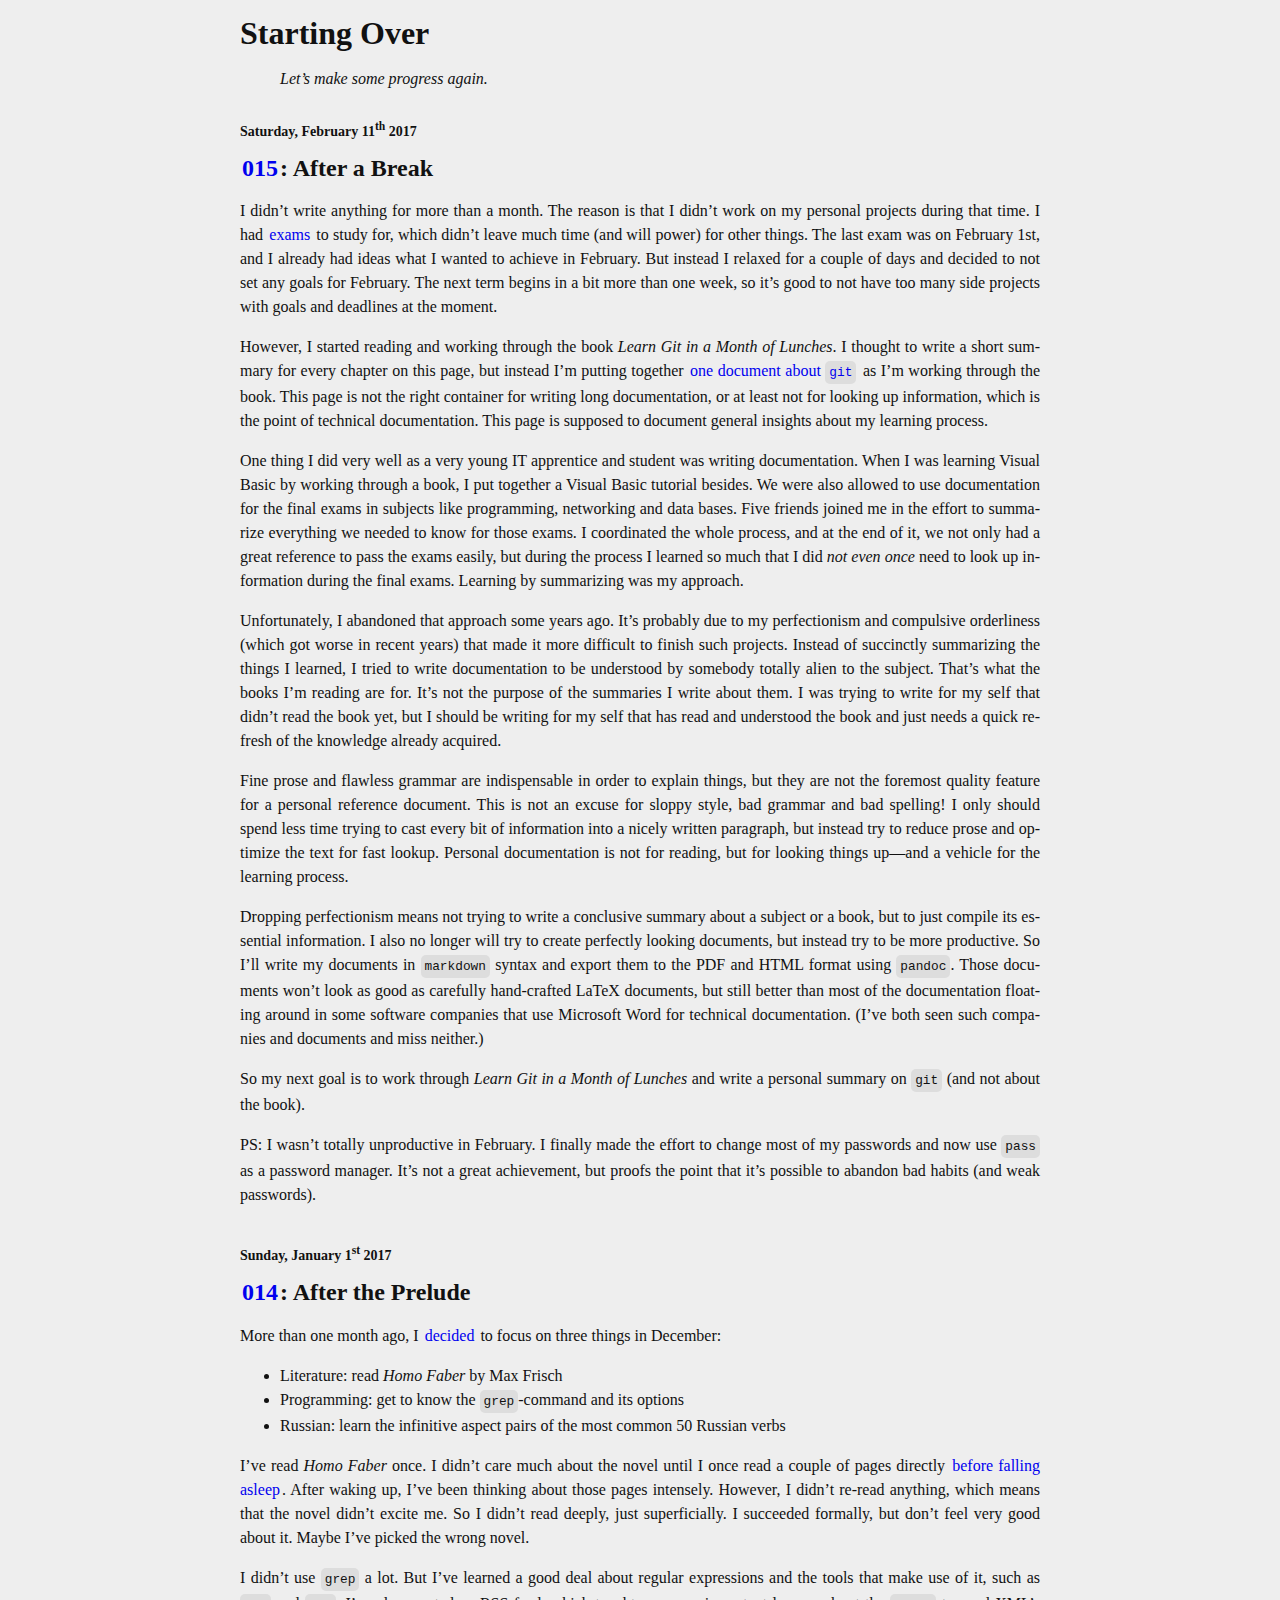
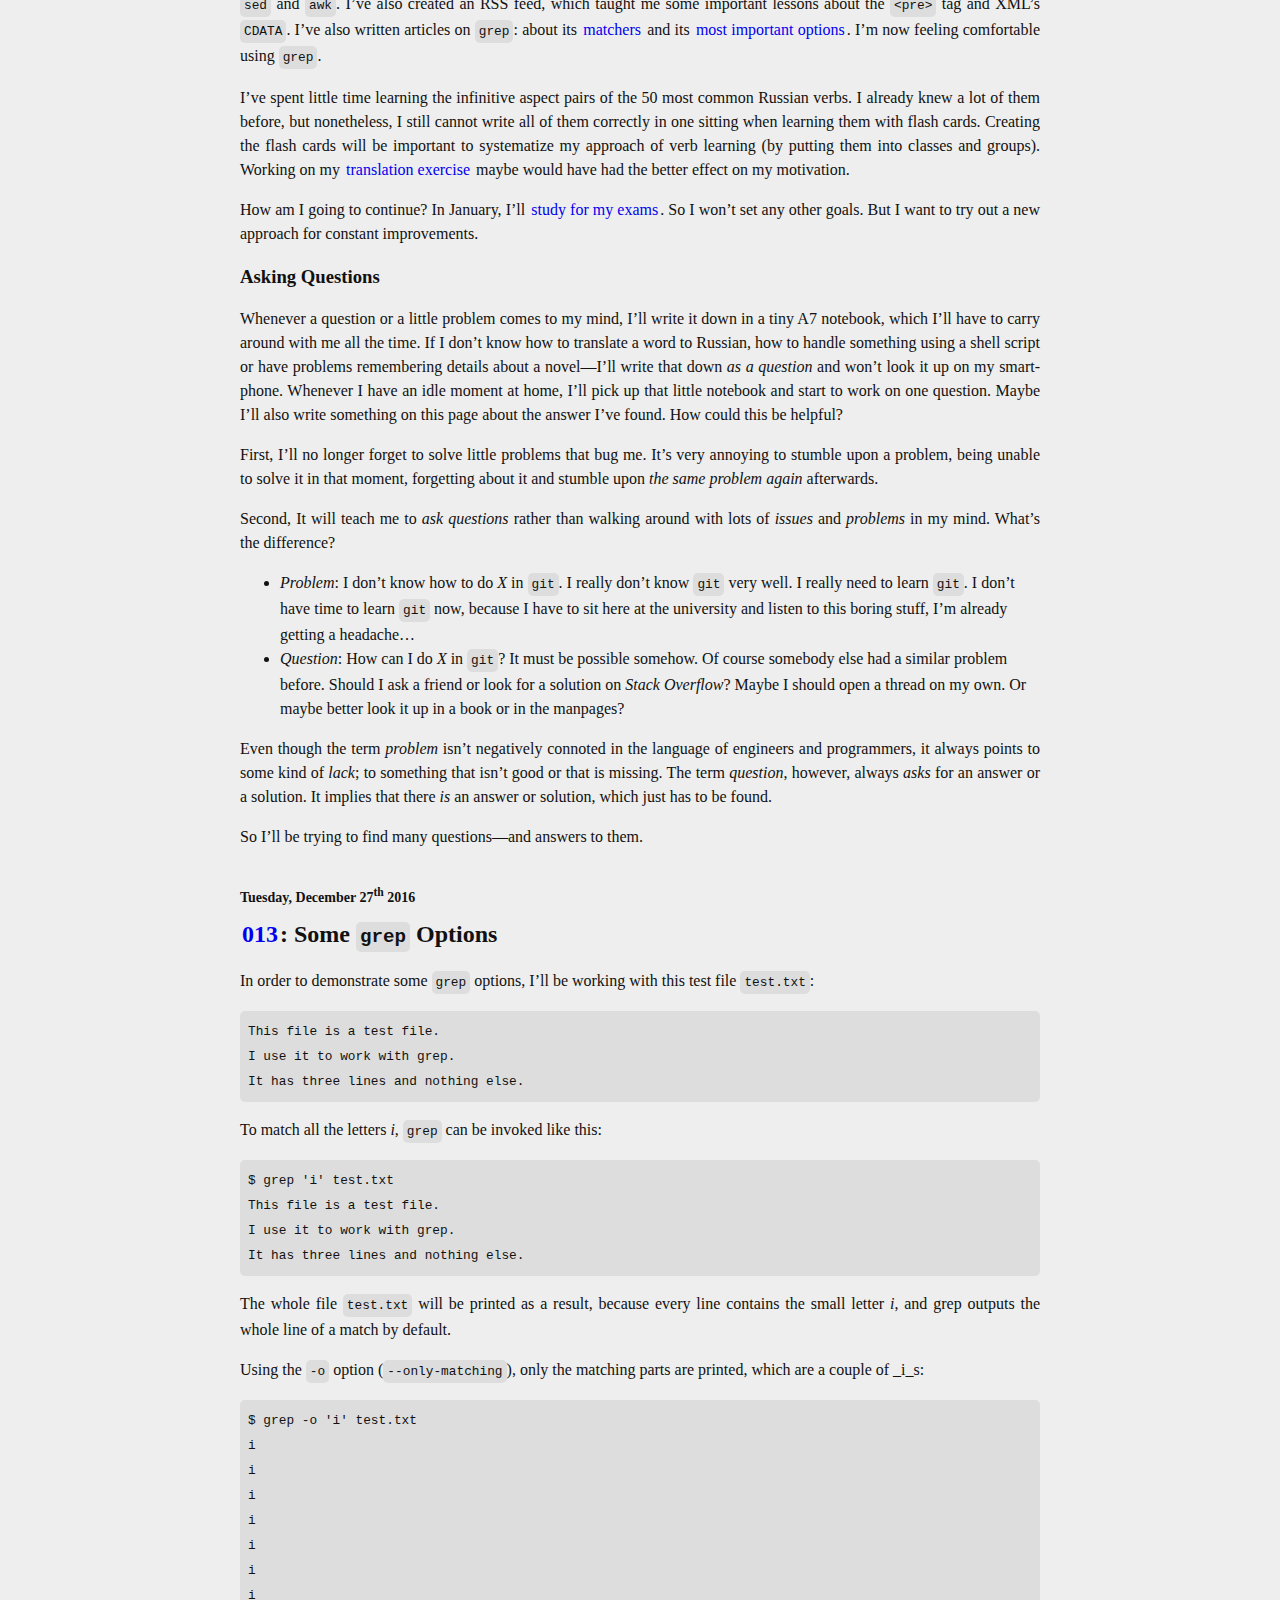
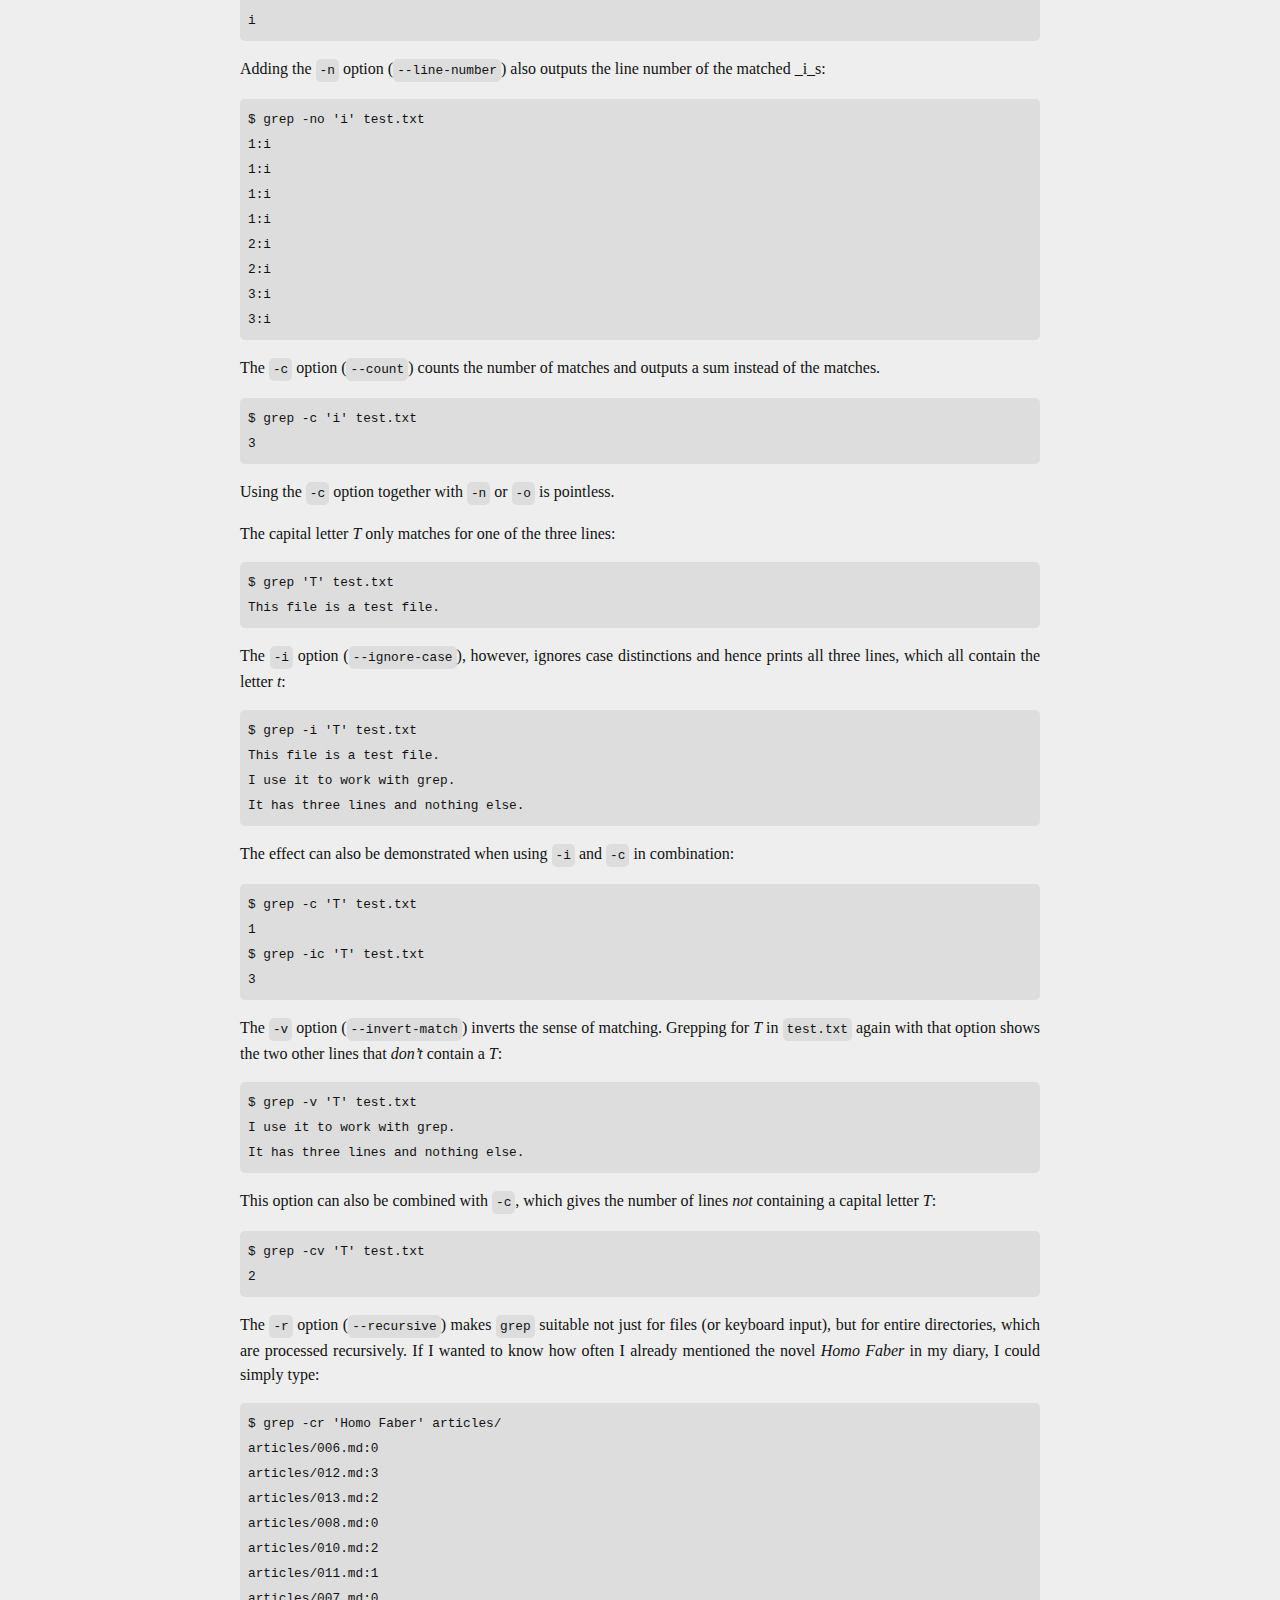
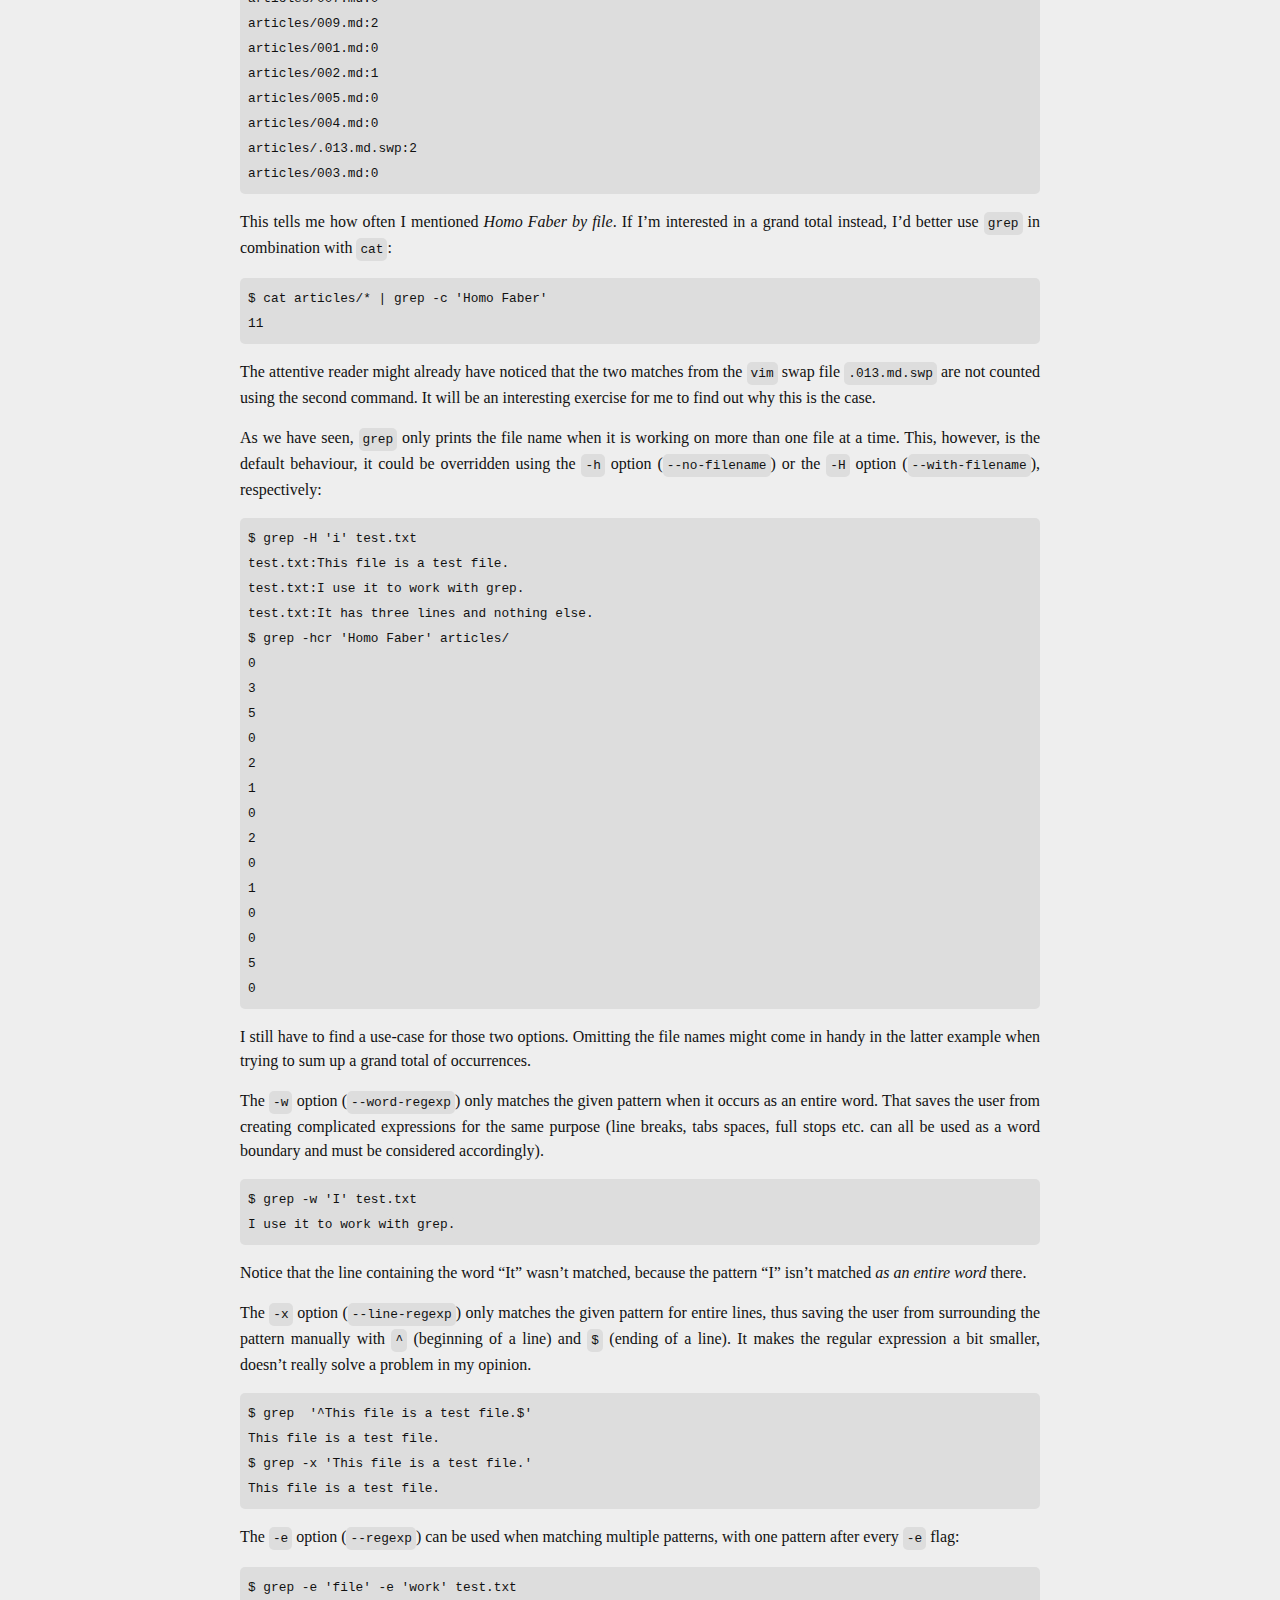
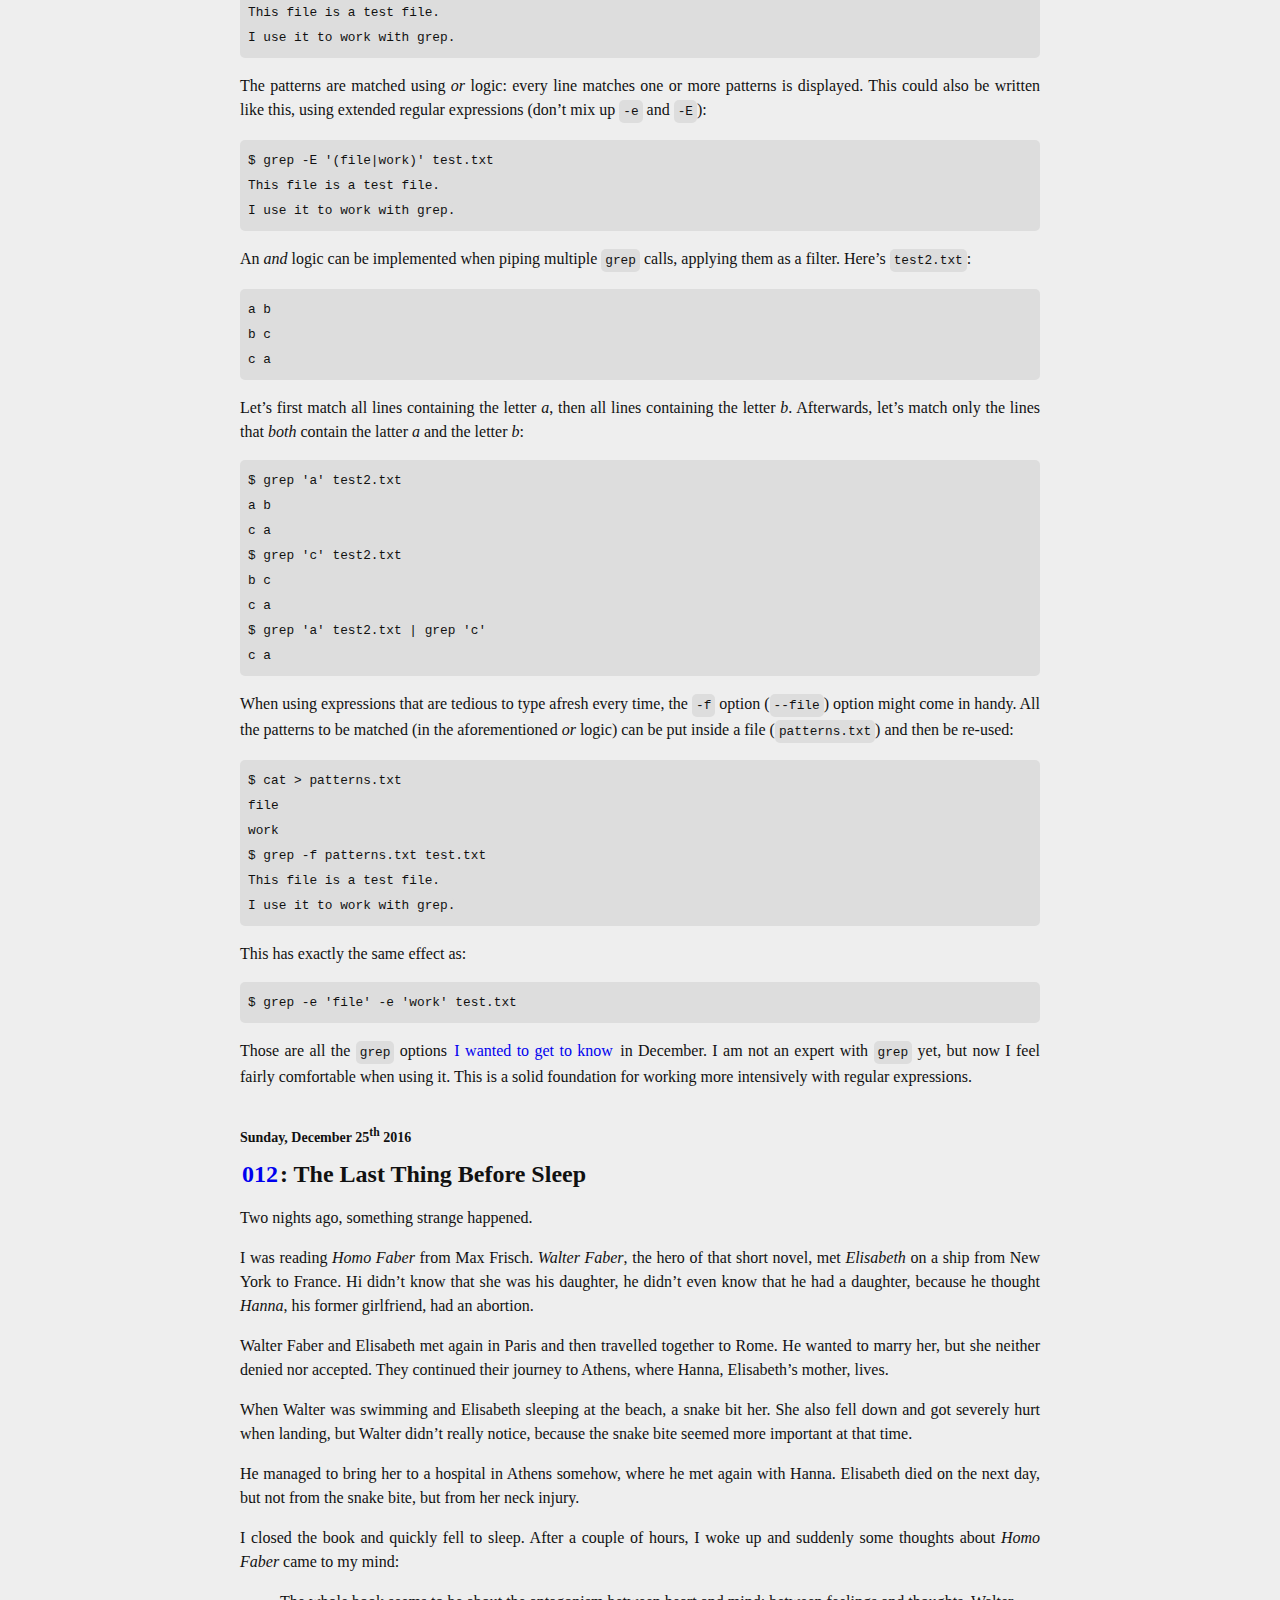
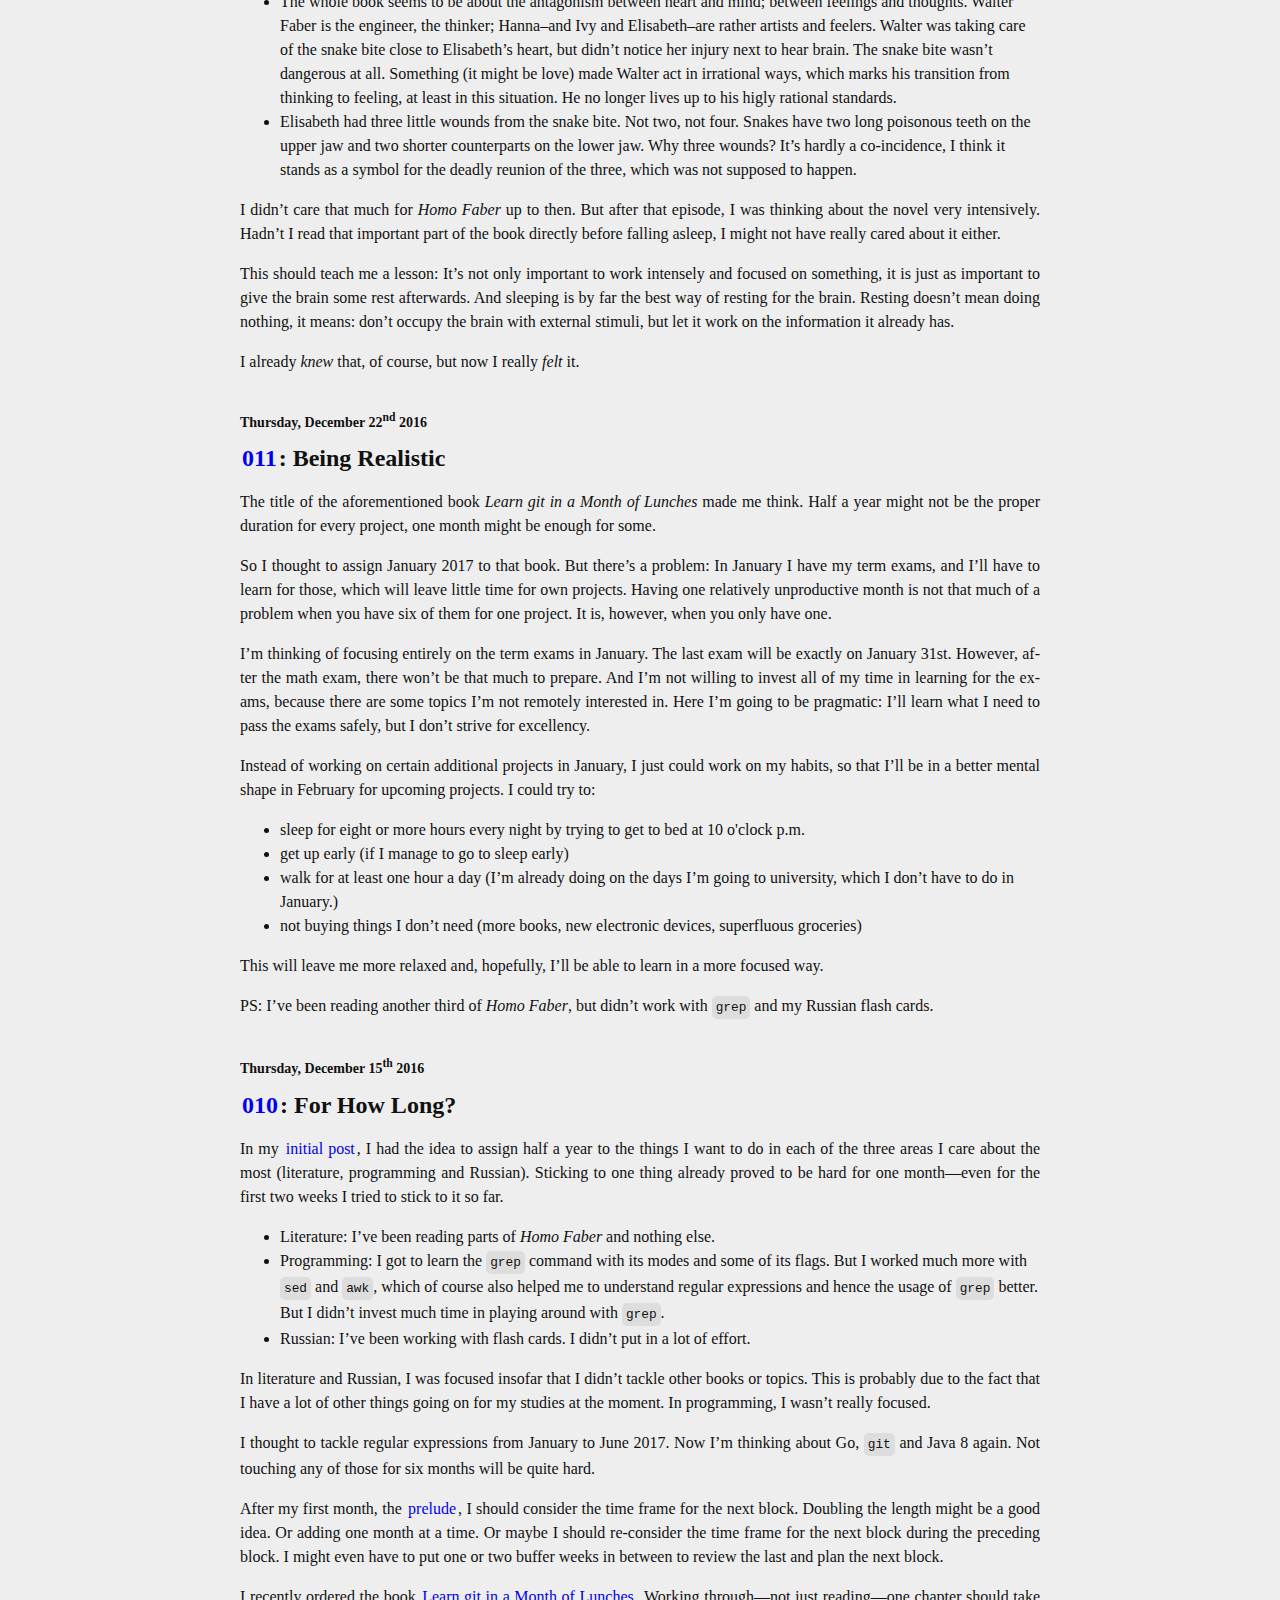
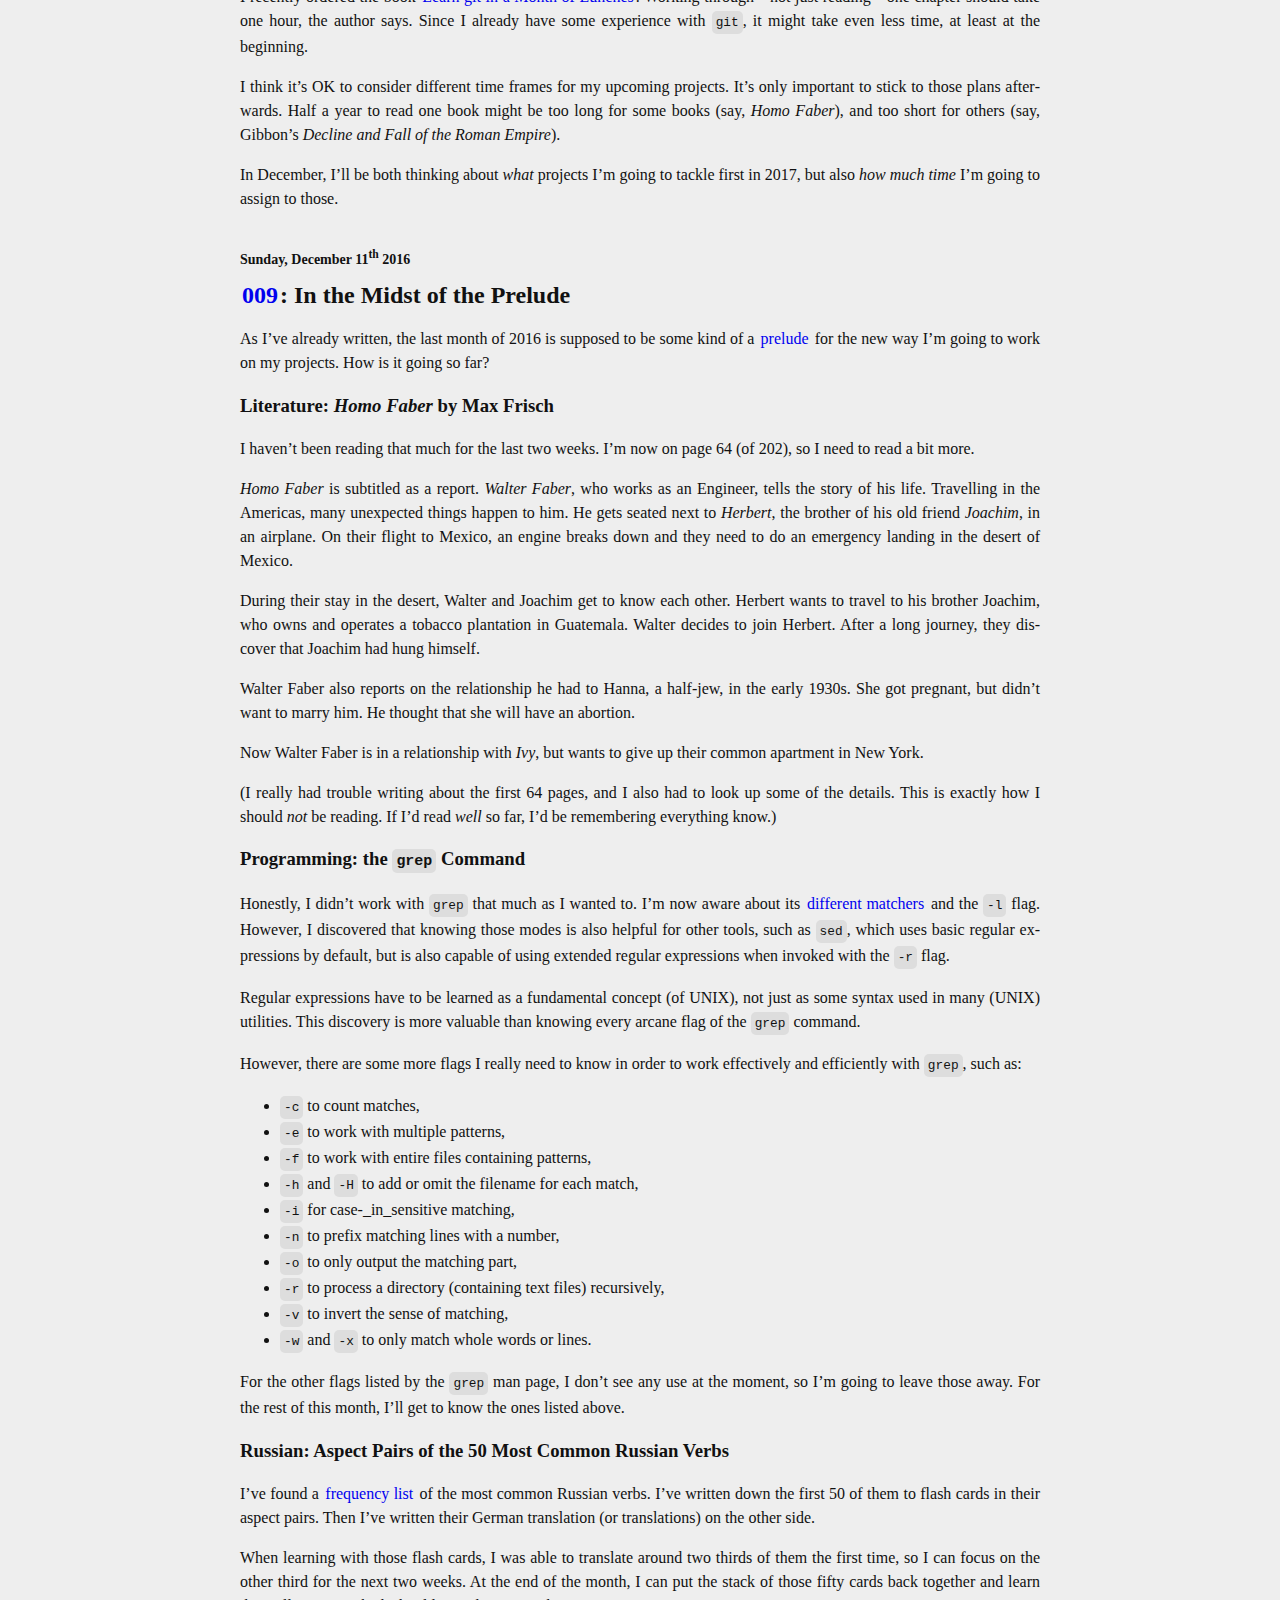
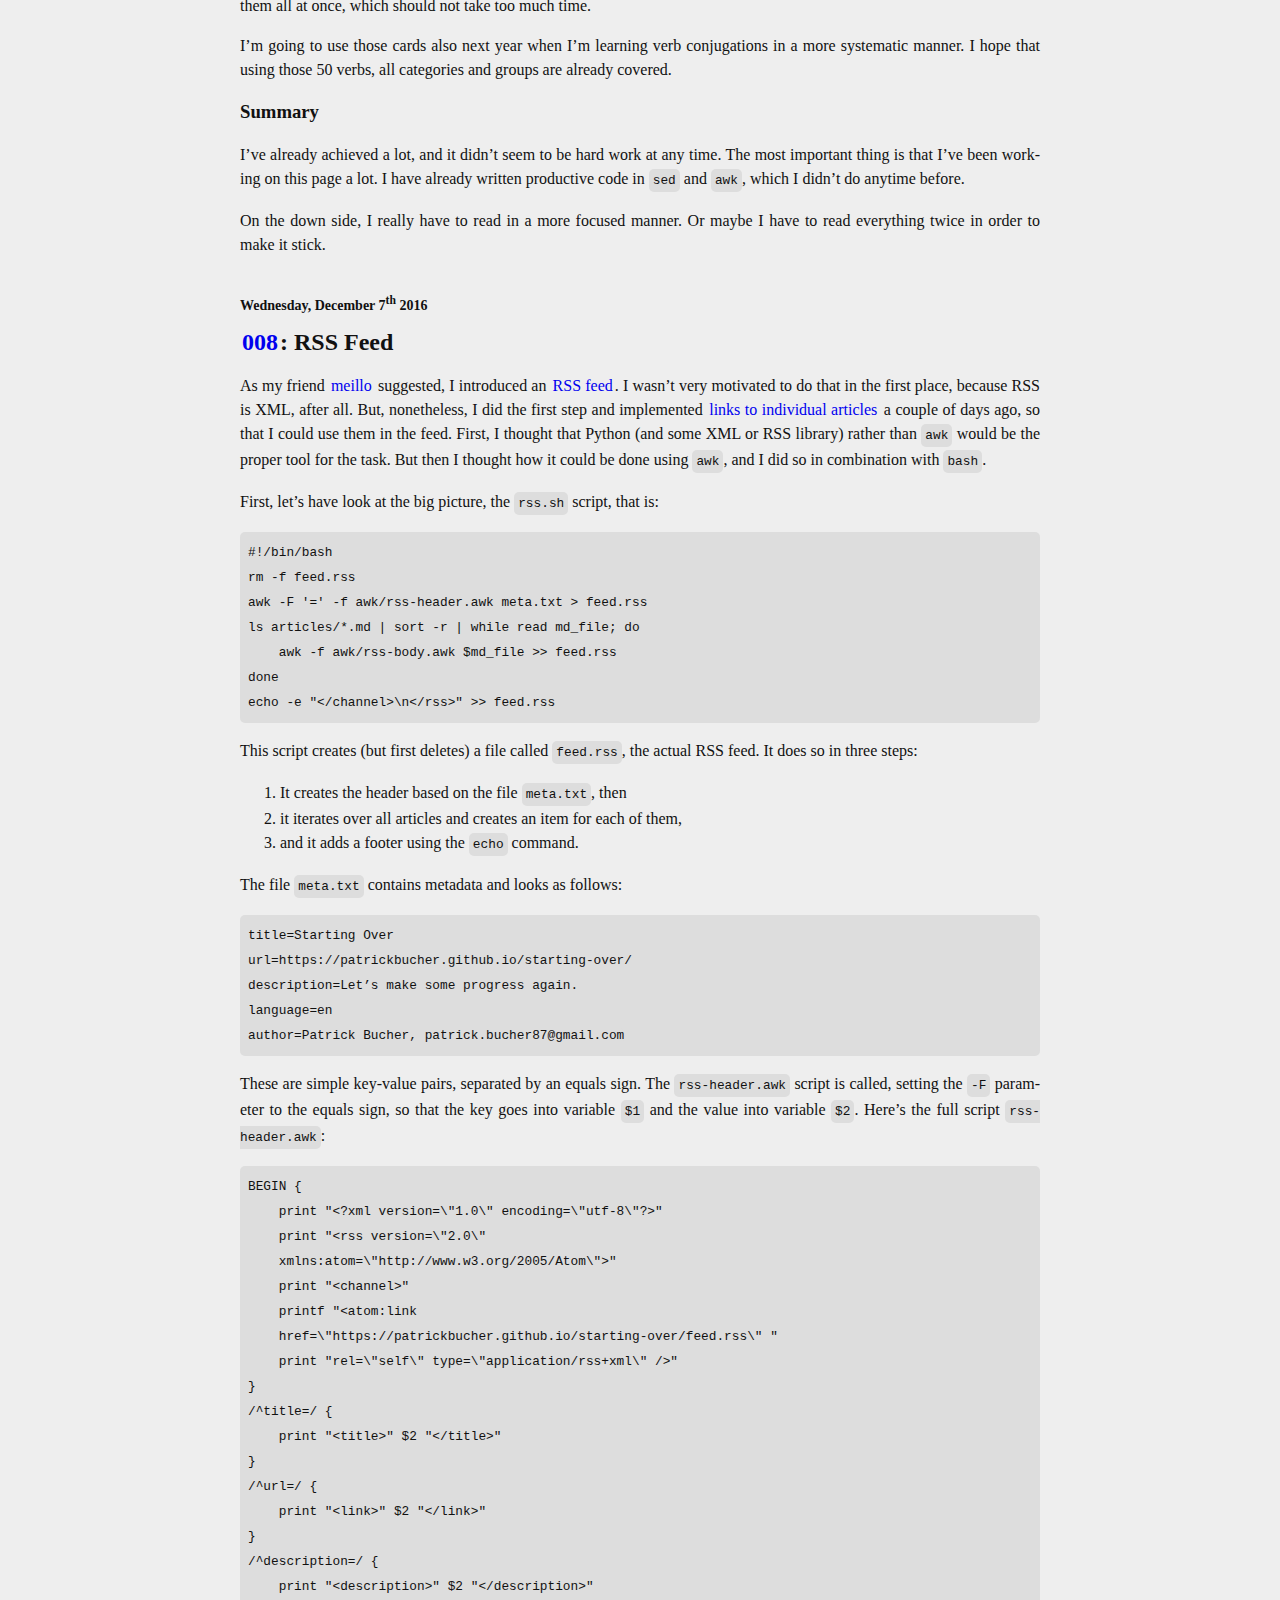
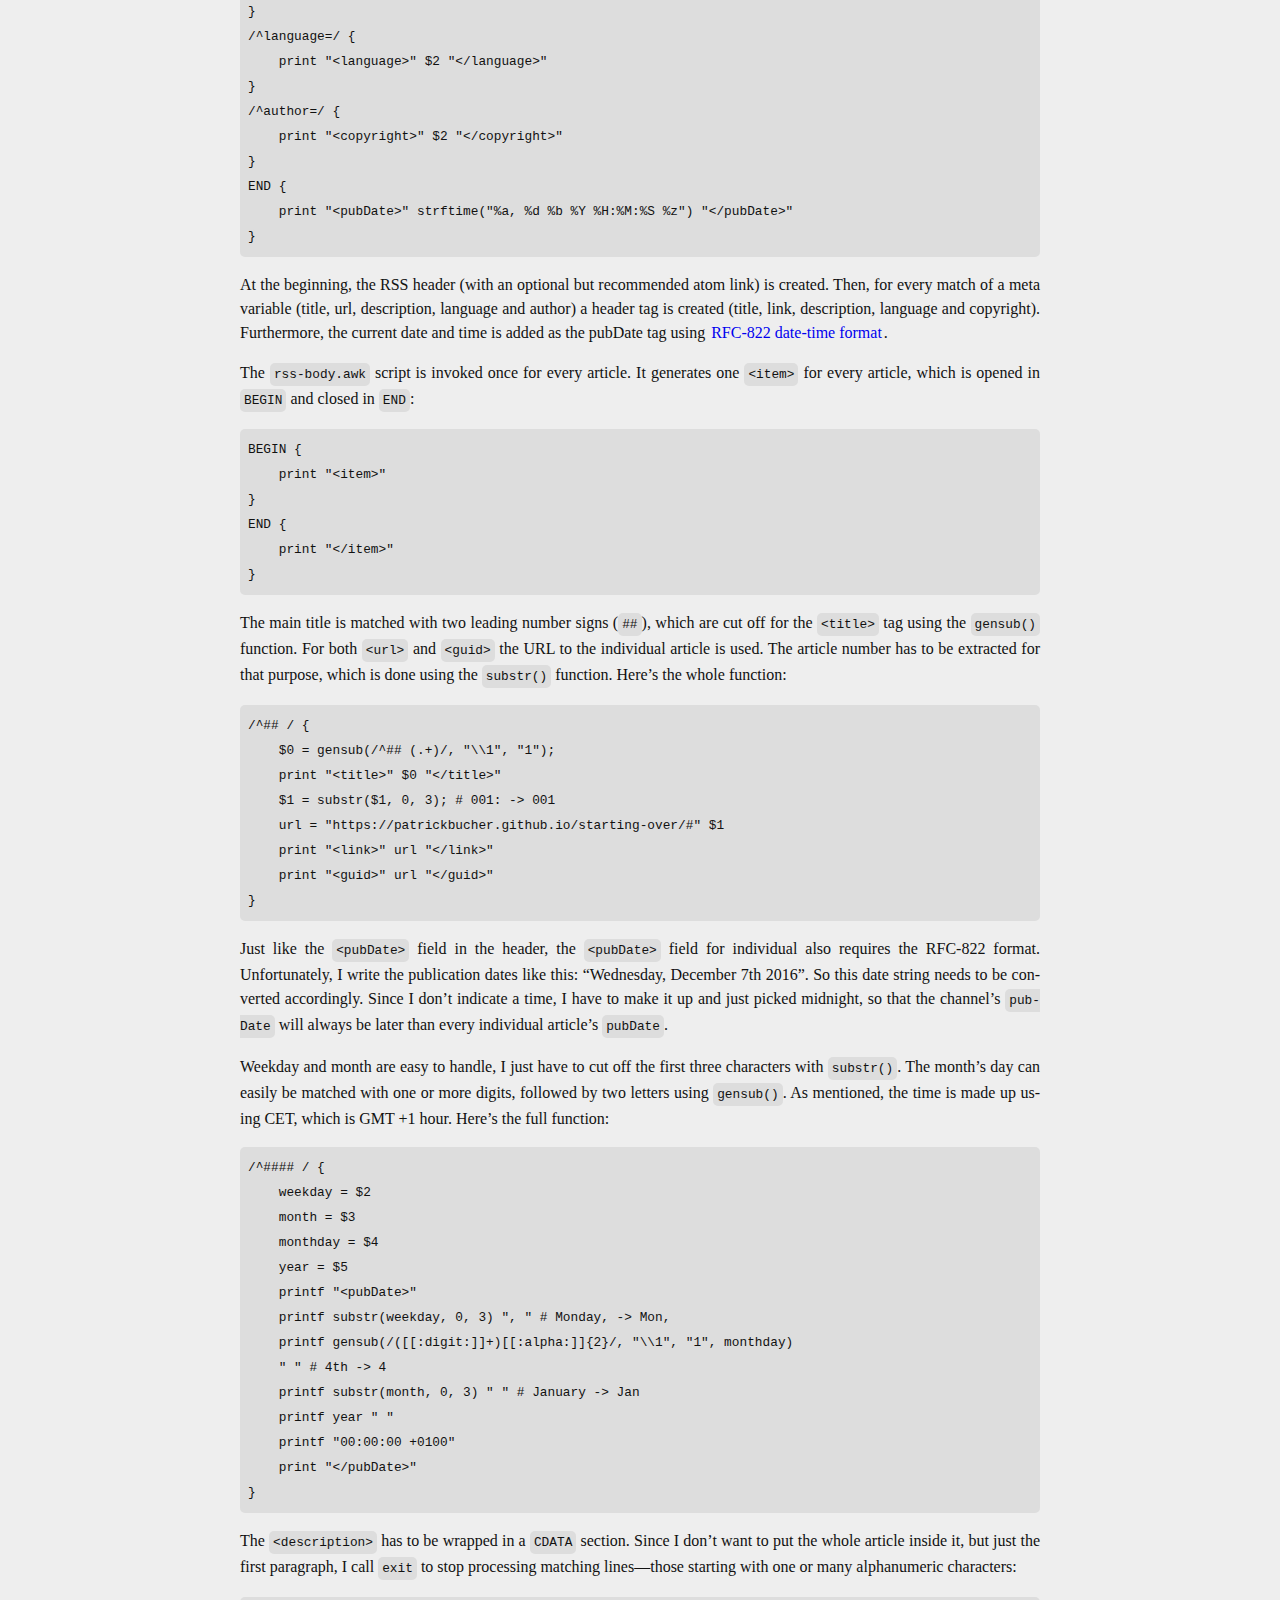
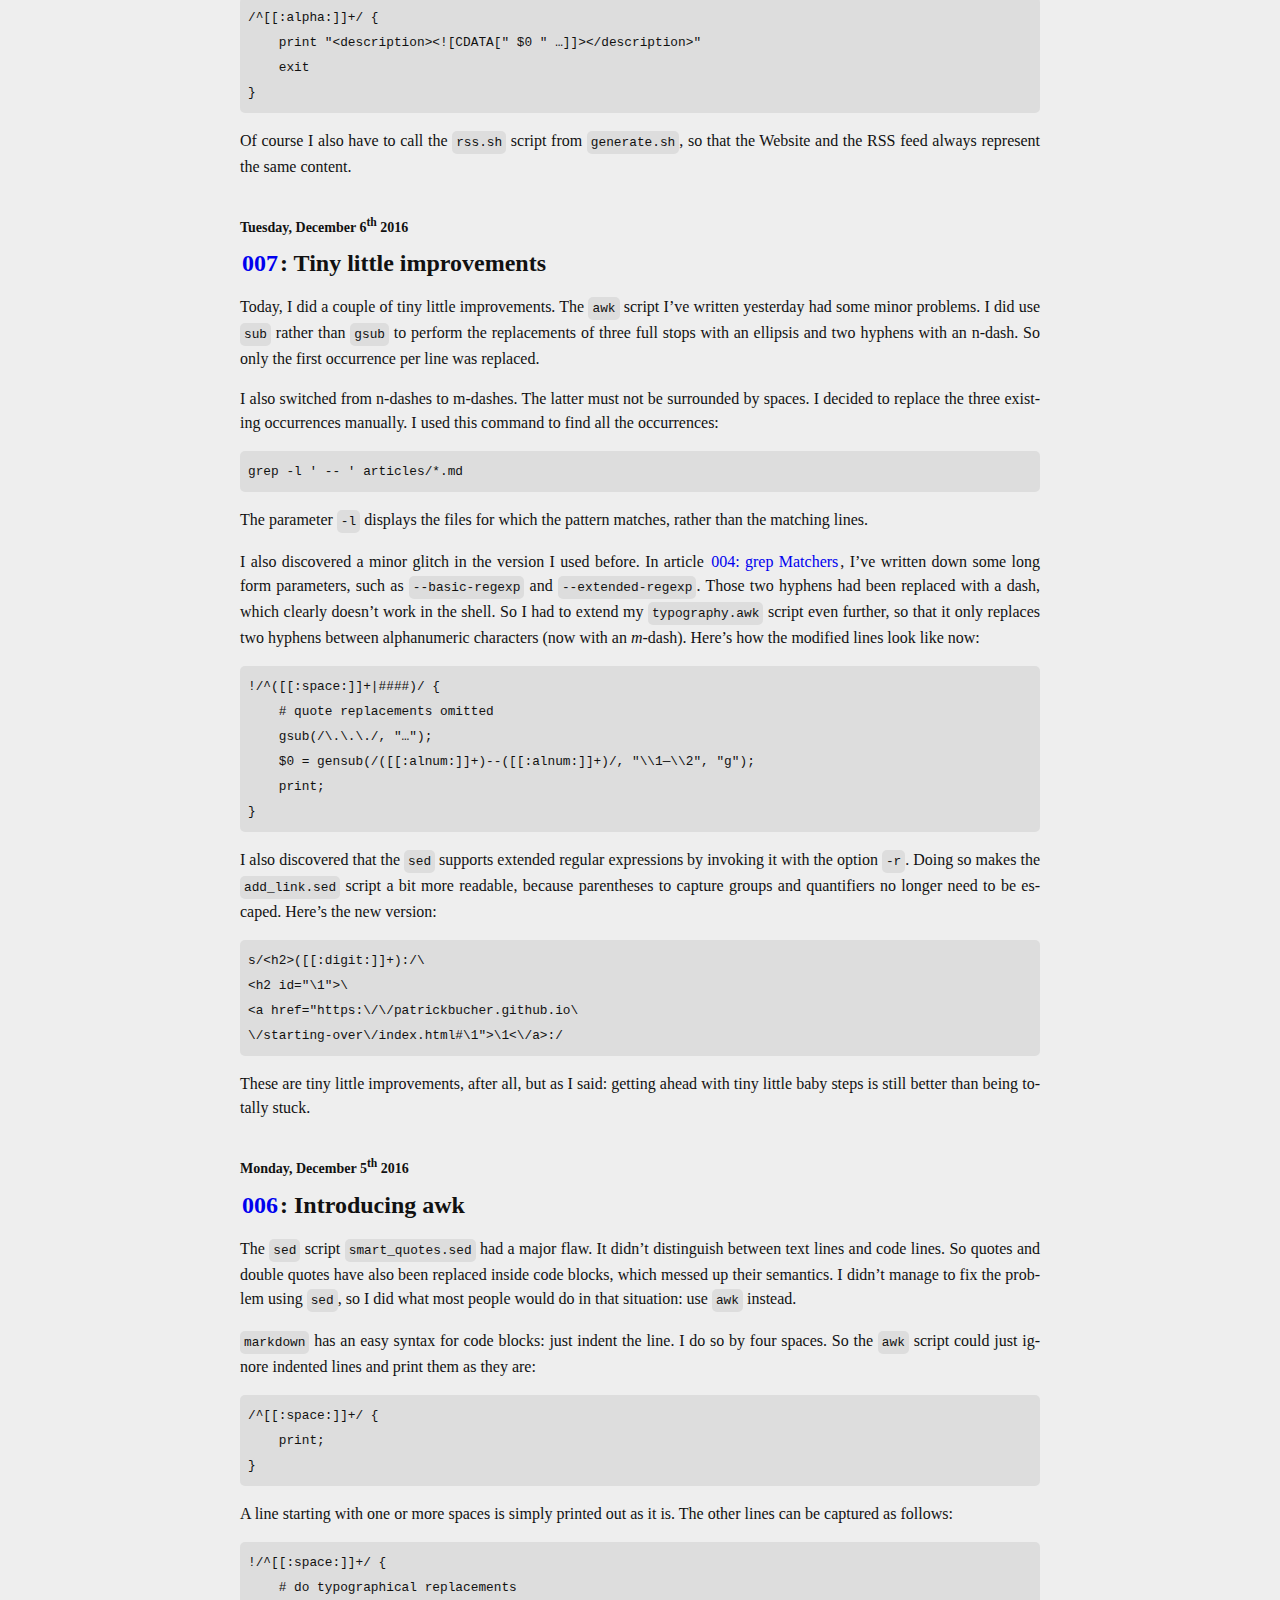
<file: index.html>
<!DOCTYPE html>
<html lang="en">
<head>
<meta charset="utf-8" />
<meta name="author" content="Patrick Bucher, patrick.bucher87@gmail.com" />
<link rel="stylesheet" type="text/css" href="style.css" />
<link rel="alternate" type="application/rss+xml" title="RSS Feed for Starting Over" href="feed.rss" />
<title>Starting Over</title>
</head>
<body>
<header>
<h1>Starting Over</h1>
<blockquote>Let’s make some progress again.</blockquote>
</header>
<main>
<article>
<h4>Saturday, February 11<sup>th</sup> 2017</h4>

<h2 id="015">
<a href="https://patrickbucher.github.io/starting-over/#015">015</a>: After a Break</h2>
<p>I didn’t write anything for more than a month. The reason is that I didn’t work
on my personal projects during that time. I had <a href="#012">exams</a> to study for,
which didn’t leave much time (and will power) for other things. The last exam
was on February 1st, and I already had ideas what I wanted to achieve in
February. But instead I relaxed for a couple of days and decided to not set any
goals for February. The next term begins in a bit more than one week, so it’s
good to not have too many side projects with goals and deadlines at the moment.</p>
<p>However, I started reading and working through the book <em>Learn Git in a Month of
Lunches</em>. I thought to write a short summary for every chapter on this page, but
instead I’m putting together <a href="https://github.com/patrickbucher/docs/tree/master/git">one document about
<code>git</code></a> as I’m working
through the book. This page is not the right container for writing long
documentation, or at least not for looking up information, which is the point of
technical documentation. This page is supposed to document general insights
about my learning process.</p>
<p>One thing I did very well as a very young IT apprentice and student was writing
documentation. When I was learning Visual Basic by working through a book, I put
together a Visual Basic tutorial besides. We were also allowed to use
documentation for the final exams in subjects like programming, networking and data
bases. Five friends joined me in the effort to summarize everything we needed to
know for those exams. I coordinated the whole process, and at the end of it, we
not only had a great reference to pass the exams easily, but during the process
I learned so much that I did <em>not even once</em> need to look up information during
the final exams. Learning by summarizing was my approach.</p>
<p>Unfortunately, I abandoned that approach some years ago. It’s probably due to my
perfectionism and compulsive orderliness (which got worse in recent years) that
made it more difficult to finish such projects. Instead of succinctly
summarizing the things I learned, I tried to write documentation to be
understood by somebody totally alien to the subject. That’s what the books I’m
reading are for. It’s not the purpose of the summaries I write about them. I was
trying to write for my self that didn’t read the book yet, but I should be
writing for my self that has read and understood the book and just needs a quick
refresh of the knowledge already acquired.</p>
<p>Fine prose and flawless grammar are indispensable in order to explain things,
but they are not the foremost quality feature for a personal reference document.
This is not an excuse for sloppy style, bad grammar and bad spelling! I only
should spend less time trying to cast every bit of information into a nicely
written paragraph, but instead try to reduce prose and optimize the text for
fast lookup. Personal documentation is not for reading, but for looking things
up—and a vehicle for the learning process.</p>
<p>Dropping perfectionism means not trying to write a conclusive summary about a
subject or a book, but to just compile its essential information. I also no
longer will try to create perfectly looking documents, but instead try to be
more productive. So I’ll write my documents in <code>markdown</code> syntax and export them
to the PDF and HTML format using <code>pandoc</code>. Those documents won’t look as good as
carefully hand-crafted LaTeX documents, but still better than most of the
documentation floating around in some software companies that use Microsoft Word
for technical documentation. (I’ve both seen such companies and documents and
miss neither.)</p>
<p>So my next goal is to work through <em>Learn Git in a Month of Lunches</em> and write a
personal summary on <code>git</code> (and not about the book).</p>
<p>PS: I wasn’t totally unproductive in February. I finally made the effort to
change most of my passwords and now use <code>pass</code> as a password manager. It’s not a
great achievement, but proofs the point that it’s possible to abandon bad habits
(and weak passwords).</p>
</article>
<article>
<h4>Sunday, January 1<sup>st</sup> 2017</h4>

<h2 id="014">
<a href="https://patrickbucher.github.io/starting-over/#014">014</a>: After the Prelude</h2>
<p>More than one month ago, I <a href="#002">decided</a> to focus on three things in December:</p>
<ul>
<li>Literature: read <em>Homo Faber</em> by Max Frisch</li>
<li>Programming: get to know the <code>grep</code>-command and its options</li>
<li>Russian: learn the infinitive aspect pairs of the most common 50 Russian verbs</li>
</ul>
<p>I’ve read <em>Homo Faber</em> once. I didn’t care much about the novel until I once
read a couple of pages directly <a href="#012">before falling asleep</a>. After waking up,
I’ve been thinking about those pages intensely. However, I didn’t re-read
anything, which means that the novel didn’t excite me. So I didn’t read deeply,
just superficially. I succeeded formally, but don’t feel very good about it.
Maybe I’ve picked the wrong novel.</p>
<p>I didn’t use <code>grep</code> a lot. But I’ve learned a good deal about regular expressions
and the tools that make use of it, such as <code>sed</code> and <code>awk</code>. I’ve also created an RSS
feed, which taught me some important lessons about the <code>&lt;pre&gt;</code> tag and XML’s
<code>CDATA</code>. I’ve also written articles on <code>grep</code>: about its <a href="#004">matchers</a> and
its <a href="#013">most important options</a>. I’m now feeling comfortable using <code>grep</code>.</p>
<p>I’ve spent little time learning the infinitive aspect pairs of the 50 most
common Russian verbs. I already knew a lot of them before, but nonetheless, I
still cannot write all of them correctly in one sitting when learning them with
flash cards. Creating the flash cards will be important to systematize my
approach of verb learning (by putting them into classes and groups). Working on
my <a href="https://patrickbucher.github.io/russisch/50-russkich-tekstov.html">translation
exercise</a>
maybe would have had the better effect on my motivation.</p>
<p>How am I going to continue? In January, I’ll <a href="#011">study for my exams</a>. So I
won’t set any other goals. But I want to try out a new approach for constant
improvements.</p>
<h3>Asking Questions</h3>
<p>Whenever a question or a little problem comes to my mind, I’ll write it down in
a tiny A7 notebook, which I’ll have to carry around with me all the time. If I
don’t know how to translate a word to Russian, how to handle something using a
shell script or have problems remembering details about a novel—I’ll write that
down <em>as a question</em> and won’t look it up on my smartphone. Whenever I have an
idle moment at home, I’ll pick up that little notebook and start to work on one
question. Maybe I’ll also write something on this page about the answer I’ve
found. How could this be helpful?</p>
<p>First, I’ll no longer forget to solve little problems that bug me. It’s very
annoying to stumble upon a problem, being unable to solve it in that moment,
forgetting about it and stumble upon <em>the same problem again</em> afterwards.</p>
<p>Second, It will teach me to <em>ask questions</em> rather than walking around with lots
of <em>issues</em> and <em>problems</em> in my mind. What’s the difference?</p>
<ul>
<li><em>Problem</em>: I don’t know how to do <em>X</em> in <code>git</code>. I really don’t know <code>git</code> very
well. I really need to learn <code>git</code>. I don&rsquo;t have time to learn <code>git</code> now,
because I have to sit here at the university and listen to this boring stuff,
I&rsquo;m already getting a headache&hellip;</li>
<li><em>Question</em>: How can I do <em>X</em> in <code>git</code>? It must be possible somehow. Of course
somebody else had a similar problem before. Should I ask a friend or look for
a solution on <em>Stack Overflow</em>? Maybe I should open a thread on my own. Or
maybe better look it up in a book or in the manpages?</li>
</ul>
<p>Even though the term <em>problem</em> isn’t negatively connoted in the language of
engineers and programmers, it always points to some kind of <em>lack</em>; to something
that isn’t good or that is missing. The term <em>question</em>, however, always <em>asks</em>
for an answer or a solution. It implies that there <em>is</em> an answer or solution,
which just has to be found.</p>
<p>So I’ll be trying to find many questions—and answers to them.</p>
</article>
<article>
<h4>Tuesday, December 27<sup>th</sup> 2016</h4>

<h2 id="013">
<a href="https://patrickbucher.github.io/starting-over/#013">013</a>: Some <code>grep</code> Options</h2>
<p>In order to demonstrate some <code>grep</code> options, I’ll be working with this test
file <code>test.txt</code>:</p>
<pre><code>This file is a test file.
I use it to work with grep.
It has three lines and nothing else.
</code></pre>
<p>To match all the letters <em>i</em>, <code>grep</code> can be invoked like this:</p>
<pre><code>$ grep 'i' test.txt
This file is a test file.
I use it to work with grep.
It has three lines and nothing else.
</code></pre>
<p>The whole file <code>test.txt</code> will be printed as a result, because every line
contains the small letter <em>i</em>, and grep outputs the whole line of a match by
default.</p>
<p>Using the <code>-o</code> option (<code>--only-matching</code>), only the matching parts are printed,
which are a couple of _i_s:</p>
<pre><code>$ grep -o 'i' test.txt
i
i
i
i
i
i
i
i
</code></pre>
<p>Adding the <code>-n</code> option (<code>--line-number</code>) also outputs the line number of
the matched _i_s:</p>
<pre><code>$ grep -no 'i' test.txt
1:i
1:i
1:i
1:i
2:i
2:i
3:i
3:i
</code></pre>
<p>The <code>-c</code> option (<code>--count</code>) counts the number of matches and outputs a sum
instead of the matches.</p>
<pre><code>$ grep -c 'i' test.txt
3
</code></pre>
<p>Using the <code>-c</code> option together with <code>-n</code> or <code>-o</code> is pointless.</p>
<p>The capital letter <em>T</em> only matches for one of the three lines:</p>
<pre><code>$ grep 'T' test.txt
This file is a test file.
</code></pre>
<p>The <code>-i</code> option (<code>--ignore-case</code>), however, ignores case distinctions and hence
prints all three lines, which all contain the letter <em>t</em>:</p>
<pre><code>$ grep -i 'T' test.txt
This file is a test file.
I use it to work with grep.
It has three lines and nothing else.
</code></pre>
<p>The effect can also be demonstrated when using <code>-i</code> and <code>-c</code> in combination:</p>
<pre><code>$ grep -c 'T' test.txt
1
$ grep -ic 'T' test.txt
3
</code></pre>
<p>The <code>-v</code> option (<code>--invert-match</code>) inverts the sense of matching. Grepping for
<em>T</em> in <code>test.txt</code> again with that option shows the two other lines that <em>don’t</em>
contain a <em>T</em>:</p>
<pre><code>$ grep -v 'T' test.txt
I use it to work with grep.
It has three lines and nothing else.
</code></pre>
<p>This option can also be combined with <code>-c</code>, which gives the number of lines
<em>not</em> containing a capital letter <em>T</em>:</p>
<pre><code>$ grep -cv 'T' test.txt
2
</code></pre>
<p>The <code>-r</code> option (<code>--recursive</code>) makes <code>grep</code> suitable not just for files
(or keyboard input),
but for entire directories, which are processed recursively. If I wanted
to know
how often I already mentioned the novel <em>Homo Faber</em> in my diary, I could
simply
type:</p>
<pre><code>$ grep -cr 'Homo Faber' articles/
articles/006.md:0
articles/012.md:3
articles/013.md:2
articles/008.md:0
articles/010.md:2
articles/011.md:1
articles/007.md:0
articles/009.md:2
articles/001.md:0
articles/002.md:1
articles/005.md:0
articles/004.md:0
articles/.013.md.swp:2
articles/003.md:0
</code></pre>
<p>This tells me how often I mentioned <em>Homo Faber</em> <em>by file</em>. If I’m
interested in
a grand total instead, I’d better use <code>grep</code> in combination with <code>cat</code>:</p>
<pre><code>$ cat articles/* | grep -c 'Homo Faber'
11
</code></pre>
<p>The attentive reader might already have noticed that the two matches from the
<code>vim</code> swap file <code>.013.md.swp</code> are not counted using the second command. It will
be an interesting exercise for me to find out why this is the case.</p>
<p>As we have seen, <code>grep</code> only prints the file name when it is working on more
than one file at a time. This, however, is the default behaviour, it could be
overridden using the <code>-h</code> option (<code>--no-filename</code>) or the <code>-H</code> option
(<code>--with-filename</code>), respectively:</p>
<pre><code>$ grep -H 'i' test.txt
test.txt:This file is a test file.
test.txt:I use it to work with grep.
test.txt:It has three lines and nothing else.
$ grep -hcr 'Homo Faber' articles/
0
3
5
0
2
1
0
2
0
1
0
0
5
0
</code></pre>
<p>I still have to find a use-case for those two options. Omitting the file names
might come in handy in the latter example when trying to sum up a grand
total of
occurrences.</p>
<p>The <code>-w</code> option (<code>--word-regexp</code>) only matches the given pattern when it
occurs as an entire word. That saves the user from creating complicated
expressions for the same purpose (line breaks, tabs spaces, full stops etc. can
all be used as a word boundary and must be considered accordingly).</p>
<pre><code>$ grep -w 'I' test.txt
I use it to work with grep.
</code></pre>
<p>Notice that the line containing the word “It” wasn’t matched, because the
pattern “I” isn’t matched <em>as an entire word</em> there.</p>
<p>The <code>-x</code> option (<code>--line-regexp</code>) only matches the given pattern for entire
lines, thus saving the user from surrounding the pattern manually with <code>^</code>
(beginning of a line) and <code>$</code> (ending of a line). It makes the regular
expression a bit smaller, doesn’t really solve a problem in my opinion.</p>
<pre><code>$ grep  '^This file is a test file.$'
This file is a test file.
$ grep -x 'This file is a test file.'
This file is a test file.
</code></pre>
<p>The <code>-e</code> option (<code>--regexp</code>) can be used when matching multiple patterns, with
one pattern after every <code>-e</code> flag:</p>
<pre><code>$ grep -e 'file' -e 'work' test.txt
This file is a test file.
I use it to work with grep.
</code></pre>
<p>The patterns are matched using <em>or</em> logic: every line matches one or more
patterns is displayed. This could also be written like this, using extended
regular expressions (don’t mix up <code>-e</code> and <code>-E</code>):</p>
<pre><code>$ grep -E '(file|work)' test.txt
This file is a test file.
I use it to work with grep.
</code></pre>
<p>An <em>and</em> logic can be implemented when piping multiple <code>grep</code> calls, applying
them as a filter. Here’s <code>test2.txt</code>:</p>
<pre><code>a b
b c
c a
</code></pre>
<p>Let’s first match all lines containing the letter <em>a</em>, then all lines
containing
the letter <em>b</em>. Afterwards, let’s match only the lines that <em>both</em> contain the
latter <em>a</em> and the letter <em>b</em>:</p>
<pre><code>$ grep 'a' test2.txt
a b
c a
$ grep 'c' test2.txt
b c
c a
$ grep 'a' test2.txt | grep 'c'
c a
</code></pre>
<p>When using expressions that are tedious to type afresh every time, the <code>-f</code>
option (<code>--file</code>) option might come in handy. All the patterns to be matched
(in
the aforementioned <em>or</em> logic) can be put inside a file (<code>patterns.txt</code>) and
then be re-used:</p>
<pre><code>$ cat &gt; patterns.txt
file
work
$ grep -f patterns.txt test.txt
This file is a test file.
I use it to work with grep.
</code></pre>
<p>This has exactly the same effect as:</p>
<pre><code>$ grep -e 'file' -e 'work' test.txt
</code></pre>
<p>Those are all the <code>grep</code> options <a href="#009">I wanted to get to know</a> in December. I
am not an expert with <code>grep</code> yet, but now I feel fairly comfortable when using
it. This is a solid foundation for working more intensively with regular
expressions.</p>
</article>
<article>
<h4>Sunday, December 25<sup>th</sup> 2016</h4>

<h2 id="012">
<a href="https://patrickbucher.github.io/starting-over/#012">012</a>: The Last Thing Before Sleep</h2>
<p>Two nights ago, something strange happened.</p>
<p>I was reading <em>Homo Faber</em> from Max Frisch. <em>Walter Faber</em>, the hero of that
short novel, met <em>Elisabeth</em> on a ship from New York to France. Hi didn’t know
that she was his daughter, he didn’t even know that he had a daughter, because
he thought <em>Hanna</em>, his former girlfriend, had an abortion.</p>
<p>Walter Faber and Elisabeth met again in Paris and then travelled together to
Rome. He wanted to marry her, but she neither denied nor accepted. They
continued their journey to Athens, where Hanna, Elisabeth’s mother, lives.</p>
<p>When Walter was swimming and Elisabeth sleeping at the beach, a snake bit her.
She also fell down and got severely hurt when landing, but Walter didn’t really
notice, because the snake bite seemed more important at that time.</p>
<p>He managed to bring her to a hospital in Athens somehow, where he met
again with
Hanna. Elisabeth died on the next day, but not from the snake bite, but
from her
neck injury.</p>
<p>I closed the book and quickly fell to sleep. After a couple of hours, I woke up
and suddenly some thoughts about <em>Homo Faber</em> came to my mind:</p>
<ul>
<li>The whole book seems to be about the antagonism between heart and mind;
between feelings and thoughts. Walter Faber is the engineer, the thinker;
Hanna&ndash;and Ivy and Elisabeth&ndash;are rather artists and feelers. Walter was
taking care of the snake bite close to Elisabeth&rsquo;s heart, but didn&rsquo;t
notice her
injury next to hear brain. The snake bite wasn&rsquo;t dangerous at all. Something
(it might be love) made Walter act in irrational ways, which marks his
transition from thinking to feeling, at least in this situation. He no longer
lives up to his higly rational standards.</li>
<li>Elisabeth had three little wounds from the snake bite. Not two, not four.
Snakes have two long poisonous teeth on the upper jaw and two shorter
counterparts on the lower jaw. Why three wounds? It&rsquo;s hardly a co-incidence,
I
think it stands as a symbol for the deadly reunion of the three, which
was not
supposed to happen.</li>
</ul>
<p>I didn’t care that much for <em>Homo Faber</em> up to then. But after that episode, I
was thinking about the novel very intensively. Hadn’t I read that important
part
of the book directly before falling asleep, I might not have really cared about
it either.</p>
<p>This should teach me a lesson: It’s not only important to work intensely and
focused on something, it is just as important to give the brain some rest
afterwards. And sleeping is by far the best way of resting for the brain.
Resting doesn’t mean doing nothing, it means: don’t occupy the brain with
external stimuli, but let it work on the information it already has.</p>
<p>I already <em>knew</em> that, of course, but now I really <em>felt</em> it.</p>
</article>
<article>
<h4>Thursday, December 22<sup>nd</sup> 2016</h4>

<h2 id="011">
<a href="https://patrickbucher.github.io/starting-over/#011">011</a>: Being Realistic</h2>
<p>The title of the aforementioned book <em>Learn git in a Month of Lunches</em> made me
think. Half a year might not be the proper duration for every project,
one month
might be enough for some.</p>
<p>So I thought to assign January 2017 to that book. But there’s a problem: In
January I have my term exams, and I’ll have to learn for those, which
will leave
little time for own projects. Having one relatively unproductive month is not
that much of a problem when you have six of them for one project.  It is,
however, when you only have one.</p>
<p>I’m thinking of focusing entirely on the term exams in January. The last
exam will be exactly on January 31st. However, after the math exam, there won’t
be that much to prepare. And I’m not willing to invest all of my time in
learning for the exams, because there are some topics I’m not remotely
interested in. Here I’m going to be pragmatic: I’ll learn what I need to pass
the exams safely, but I don’t strive for excellency.</p>
<p>Instead of working on certain additional projects in January, I just could work
on my habits, so that I’ll be in a better mental shape in February for upcoming
projects. I could try to:</p>
<ul>
<li>sleep for eight or more hours every night by trying to get to bed at 10
o'clock p.m.</li>
<li>get up early (if I manage to go to sleep early)</li>
<li>walk for at least one hour a day (I’m already doing on the days I’m going
to university, which I don&rsquo;t have to do in January.)</li>
<li>not buying things I don’t need (more books, new electronic devices,
superfluous groceries)</li>
</ul>
<p>This will leave me more relaxed and, hopefully, I’ll be able to learn in a more
focused way.</p>
<p>PS: I’ve been reading another third of <em>Homo Faber</em>, but didn’t work with
<code>grep</code>
and my Russian flash cards.</p>
</article>
<article>
<h4>Thursday, December 15<sup>th</sup> 2016</h4>

<h2 id="010">
<a href="https://patrickbucher.github.io/starting-over/#010">010</a>: For How Long?</h2>
<p>In my <a href="#001">initial post</a>, I had the idea to assign half a year to the things
I want to do in each of the three areas I care about the most (literature,
programming and Russian). Sticking to one thing already proved to be hard
for one month—even for the first two weeks I tried to stick to it so far.</p>
<ul>
<li>Literature: I’ve been reading parts of <em>Homo Faber</em> and nothing else.</li>
<li>Programming: I got to learn the <code>grep</code> command with its modes and some of
its flags. But I worked much more with <code>sed</code> and <code>awk</code>, which of course also
helped me to understand regular expressions and hence the usage of <code>grep</code>
better. But I didn’t invest much time in playing around with <code>grep</code>.</li>
<li>Russian: I’ve been working with flash cards. I didn’t put in a lot of effort.</li>
</ul>
<p>In literature and Russian, I was focused insofar that I didn’t tackle
other books or topics. This is probably due to the fact that I have a lot
of other things going on for my studies at the moment. In programming,
I wasn’t really focused.</p>
<p>I thought to tackle regular expressions from January to June 2017. Now I’m
thinking about Go, <code>git</code> and Java 8 again. Not touching any of those for
six months will be quite hard.</p>
<p>After my first month, the <a href="#002">prelude</a>, I should consider the time frame
for the next block. Doubling the length might be a good idea. Or adding one
month at a time. Or maybe I should re-consider the time frame for the next
block during the preceding block. I might even have to put one or two buffer
weeks in between to review the last and plan the next block.</p>
<p>I recently ordered the book <a href="https://www.manning.com/books/learn-git-in-a-month-of-lunches">Learn git in a Month of
Lunches</a>.
Working through—not just reading—one chapter should take one hour, the
author says. Since I already have some experience with <code>git</code>, it might take
even less time, at least at the beginning.</p>
<p>I think it’s OK to consider different time frames for my upcoming
projects. It’s only important to stick to those plans afterwards. Half a year
to read one book might be too long for some books (say, <em>Homo Faber</em>), and
too short for others (say, Gibbon’s <em>Decline and Fall of the Roman Empire</em>).</p>
<p>In December, I’ll be both thinking about <em>what</em> projects I’m going to tackle
first in 2017, but also <em>how much time</em> I’m going to assign to those.</p>
</article>
<article>
<h4>Sunday, December 11<sup>th</sup> 2016</h4>

<h2 id="009">
<a href="https://patrickbucher.github.io/starting-over/#009">009</a>: In the Midst of the Prelude</h2>
<p>As I’ve already written, the last month of 2016 is supposed to be some kind
of a <a href="#002">prelude</a> for the new way I’m going to work on my projects. How
is it going so far?</p>
<h3>Literature: <em>Homo Faber</em> by Max Frisch</h3>
<p>I haven’t been reading that much for the last two weeks. I’m now on page 64
(of 202), so I need to read a bit more.</p>
<p><em>Homo Faber</em> is subtitled as a report. <em>Walter Faber</em>, who works as
an Engineer, tells the story of his life. Travelling in the Americas,
many unexpected things happen to him. He gets seated next to <em>Herbert</em>,
the brother of his old friend <em>Joachim</em>, in an airplane. On their flight to
Mexico, an engine breaks down and they need to do an emergency landing in
the desert of Mexico.</p>
<p>During their stay in the desert, Walter and Joachim get to know each other.
Herbert wants to travel to his brother Joachim, who owns and operates a tobacco
plantation in Guatemala. Walter decides to join Herbert. After a long journey,
they discover that Joachim had hung himself.</p>
<p>Walter Faber also reports on the relationship he had to Hanna, a half-jew,
in the early 1930s. She got pregnant, but didn’t want to marry him. He
thought that she will have an abortion.</p>
<p>Now Walter Faber is in a relationship with <em>Ivy</em>, but wants to give up their
common apartment in New York.</p>
<p>(I really had trouble writing about the first 64 pages, and I also had to
look up some of the details. This is exactly how I should <em>not</em> be reading. If
I’d read <em>well</em> so far, I’d be remembering everything know.)</p>
<h3>Programming: the <code>grep</code> Command</h3>
<p>Honestly, I didn’t work with <code>grep</code> that much as I wanted to. I’m now aware
about its <a href="#004">different matchers</a> and the <code>-l</code> flag. However, I discovered
that knowing those modes is also helpful for other tools, such as <code>sed</code>,
which uses basic regular expressions by default, but is also capable of
using extended regular expressions when invoked with the <code>-r</code> flag.</p>
<p>Regular expressions have to be learned as a fundamental concept (of UNIX),
not just as some syntax used in many (UNIX) utilities. This discovery is
more valuable than knowing every arcane flag of the <code>grep</code> command.</p>
<p>However, there are some more flags I really need to know in order to work
effectively and efficiently with <code>grep</code>, such as:</p>
<ul>
<li><code>-c</code> to count matches,</li>
<li><code>-e</code> to work with multiple patterns,</li>
<li><code>-f</code> to work with entire files containing patterns,</li>
<li><code>-h</code> and <code>-H</code> to add or omit the filename for each match,</li>
<li><code>-i</code> for case-_in_sensitive matching,</li>
<li><code>-n</code> to prefix matching lines with a number,</li>
<li><code>-o</code> to only output the matching part,</li>
<li><code>-r</code> to process a directory (containing text files) recursively,</li>
<li><code>-v</code> to invert the sense of matching,</li>
<li><code>-w</code> and <code>-x</code> to only match whole words or lines.</li>
</ul>
<p>For the other flags listed by the <code>grep</code> man page, I don’t see any use at
the moment, so I’m going to leave those away. For the rest of this month,
I’ll get to know the ones listed above.</p>
<h3>Russian: Aspect Pairs of the 50 Most Common Russian Verbs</h3>
<p>I’ve found a <a href="http://masterrussian.com/vocabulary/common_verbs.htm">frequency
list</a> of the most common
Russian verbs. I’ve written down the first 50 of them to flash cards in their
aspect pairs. Then I’ve written their German translation (or translations)
on the other side.</p>
<p>When learning with those flash cards, I was able to translate around two
thirds of them the first time, so I can focus on the other third for the next
two weeks. At the end of the month, I can put the stack of those fifty cards
back together and learn them all at once, which should not take too much time.</p>
<p>I’m going to use those cards also next year when I’m learning verb conjugations
in a more systematic manner. I hope that using those 50 verbs, all categories
and groups are already covered.</p>
<h3>Summary</h3>
<p>I’ve already achieved a lot, and it didn’t seem to be hard work at any
time. The most important thing is that I’ve been working on this page a
lot. I have already written productive code in <code>sed</code> and <code>awk</code>, which I
didn’t do anytime before.</p>
<p>On the down side, I really have to read in a more focused manner. Or maybe
I have to read everything twice in order to make it stick.</p>
</article>
<article>
<h4>Wednesday, December 7<sup>th</sup> 2016</h4>

<h2 id="008">
<a href="https://patrickbucher.github.io/starting-over/#008">008</a>: RSS Feed</h2>
<p>As my friend <a href="http://marmaro.de">meillo</a> suggested, I introduced an <a href="https://patrickbucher.github.io/starting-over/feed.rss">RSS
feed</a>. I wasn’t
very motivated to do that in the first place, because RSS is XML, after
all. But, nonetheless, I did the first step and implemented <a href="#005">links to
individual articles</a> a couple of days ago, so that I could use them
in the feed. First, I thought that Python (and some XML or RSS library)
rather than <code>awk</code> would be the proper tool for the task. But then I thought
how it could be done using <code>awk</code>, and I did so in combination with <code>bash</code>.</p>
<p>First, let’s have look at the big picture, the <code>rss.sh</code> script, that is:</p>
<pre><code>#!/bin/bash
rm -f feed.rss
awk -F '=' -f awk/rss-header.awk meta.txt &gt; feed.rss
ls articles/*.md | sort -r | while read md_file; do
    awk -f awk/rss-body.awk $md_file &gt;&gt; feed.rss
done
echo -e "&lt;/channel&gt;\n&lt;/rss&gt;" &gt;&gt; feed.rss
</code></pre>
<p>This script creates (but first deletes) a file called <code>feed.rss</code>, the actual
RSS feed. It does so in three steps:</p>
<ol>
<li>It creates the header based on the file <code>meta.txt</code>, then</li>
<li>it iterates over all articles and creates an item for each of them,</li>
<li>and it adds a footer using the <code>echo</code> command.</li>
</ol>
<p>The file <code>meta.txt</code> contains metadata and looks as follows:</p>
<pre><code>title=Starting Over
url=https://patrickbucher.github.io/starting-over/
description=Let’s make some progress again.
language=en
author=Patrick Bucher, patrick.bucher87@gmail.com
</code></pre>
<p>These are simple key-value pairs, separated by an equals sign. The
<code>rss-header.awk</code> script is called, setting the <code>-F</code> parameter to the equals
sign, so that the key goes into variable <code>$1</code> and the value into variable
<code>$2</code>. Here’s the full script <code>rss-header.awk</code>:</p>
<pre><code>BEGIN {
    print "&lt;?xml version=\"1.0\" encoding=\"utf-8\"?&gt;"
    print "&lt;rss version=\"2.0\"
    xmlns:atom=\"http://www.w3.org/2005/Atom\"&gt;"
    print "&lt;channel&gt;"
    printf "&lt;atom:link
    href=\"https://patrickbucher.github.io/starting-over/feed.rss\" "
    print "rel=\"self\" type=\"application/rss+xml\" /&gt;"
}
/^title=/ {
    print "&lt;title&gt;" $2 "&lt;/title&gt;"
}
/^url=/ {
    print "&lt;link&gt;" $2 "&lt;/link&gt;"
}
/^description=/ {
    print "&lt;description&gt;" $2 "&lt;/description&gt;"
}
/^language=/ {
    print "&lt;language&gt;" $2 "&lt;/language&gt;"
}
/^author=/ {
    print "&lt;copyright&gt;" $2 "&lt;/copyright&gt;"
}
END {
    print "&lt;pubDate&gt;" strftime("%a, %d %b %Y %H:%M:%S %z") "&lt;/pubDate&gt;"
}
</code></pre>
<p>At the beginning, the RSS header (with an optional but recommended
atom link) is created. Then, for every match of a meta variable (title,
url, description, language and author) a header tag is created (title,
link, description, language and copyright). Furthermore, the current
date and time is added as the pubDate tag using <a href="http://www.feedvalidator.org/docs/error/InvalidRFC2822Date.html">RFC-822 date-time
format</a>.</p>
<p>The <code>rss-body.awk</code> script is invoked once for every article. It generates one
<code>&lt;item&gt;</code> for every article, which is opened in <code>BEGIN</code> and closed in <code>END</code>:</p>
<pre><code>BEGIN {
    print "&lt;item&gt;"
}
END {
    print "&lt;/item&gt;"
}
</code></pre>
<p>The main title is matched with two leading number signs (<code>##</code>), which are cut
off for the <code>&lt;title&gt;</code> tag using the <code>gensub()</code> function. For both <code>&lt;url&gt;</code>
and <code>&lt;guid&gt;</code> the URL to the individual article is used. The article number
has to be extracted for that purpose, which is done using the <code>substr()</code>
function. Here’s the whole function:</p>
<pre><code>/^## / {
    $0 = gensub(/^## (.+)/, "\\1", "1");
    print "&lt;title&gt;" $0 "&lt;/title&gt;"
    $1 = substr($1, 0, 3); # 001: -&gt; 001
    url = "https://patrickbucher.github.io/starting-over/#" $1
    print "&lt;link&gt;" url "&lt;/link&gt;"
    print "&lt;guid&gt;" url "&lt;/guid&gt;"
}
</code></pre>
<p>Just like the <code>&lt;pubDate&gt;</code> field in the header, the <code>&lt;pubDate&gt;</code> field for
individual also requires the RFC-822 format. Unfortunately, I write the
publication dates like this: “Wednesday, December 7th 2016”. So this date
string needs to be converted accordingly. Since I don’t indicate a time, I
have to make it up and just picked midnight, so that the channel’s <code>pubDate</code>
will always be later than every individual article’s <code>pubDate</code>.</p>
<p>Weekday and month are easy to handle, I just have to cut off the first three
characters with <code>substr()</code>. The month’s day can easily be matched with one
or more digits, followed by two letters using <code>gensub()</code>. As mentioned,
the time is made up using CET, which is GMT +1 hour. Here’s the full function:</p>
<pre><code>/^#### / {
    weekday = $2
    month = $3
    monthday = $4
    year = $5
    printf "&lt;pubDate&gt;"
    printf substr(weekday, 0, 3) ", " # Monday, -&gt; Mon,
    printf gensub(/([[:digit:]]+)[[:alpha:]]{2}/, "\\1", "1", monthday)
    " " # 4th -&gt; 4
    printf substr(month, 0, 3) " " # January -&gt; Jan
    printf year " "
    printf "00:00:00 +0100"
    print "&lt;/pubDate&gt;"
}
</code></pre>
<p>The <code>&lt;description&gt;</code> has to be wrapped in a <code>CDATA</code> section. Since I don’t
want to put the whole article inside it, but just the first paragraph, I call
<code>exit</code> to stop processing matching lines—those starting with one or many
alphanumeric characters:</p>
<pre><code>/^[[:alpha:]]+/ {
    print "&lt;description&gt;&lt;![CDATA[" $0 " …]]&gt;&lt;/description&gt;"
    exit
}
</code></pre>
<p>Of course I also have to call the <code>rss.sh</code> script from <code>generate.sh</code>, so
that the Website and the RSS feed always represent the same content.</p>
</article>
<article>
<h4>Tuesday, December 6<sup>th</sup> 2016</h4>

<h2 id="007">
<a href="https://patrickbucher.github.io/starting-over/#007">007</a>: Tiny little improvements</h2>
<p>Today, I did a couple of tiny little improvements. The <code>awk</code> script I’ve
written yesterday had some minor problems. I did use <code>sub</code> rather than <code>gsub</code>
to perform the replacements of three full stops with an ellipsis and two
hyphens with an n-dash. So only the first occurrence per line was replaced.</p>
<p>I also switched from n-dashes to m-dashes. The latter must not be surrounded
by spaces. I decided to replace the three existing occurrences manually. I
used this command to find all the occurrences:</p>
<pre><code>grep -l ' -- ' articles/*.md
</code></pre>
<p>The parameter <code>-l</code> displays the files for which the pattern matches, rather
than the matching lines.</p>
<p>I also discovered a minor glitch in the version I used before. In article
<a href="#004">004: grep Matchers</a>, I’ve written down some long form parameters,
such as <code>--basic-regexp</code> and <code>--extended-regexp</code>. Those two hyphens had been
replaced with a dash, which clearly doesn’t work in the shell. So I had to
extend my <code>typography.awk</code> script even further, so that it only replaces
two hyphens between alphanumeric characters (now with an <em>m</em>-dash). Here’s
how the modified lines look like now:</p>
<pre><code>!/^([[:space:]]+|####)/ {
    # quote replacements omitted
    gsub(/\.\.\./, "…");
    $0 = gensub(/([[:alnum:]]+)--([[:alnum:]]+)/, "\\1—\\2", "g");
    print;
}
</code></pre>
<p>I also discovered that the <code>sed</code> supports extended regular expressions by
invoking it with the option <code>-r</code>. Doing so makes the <code>add_link.sed</code> script
a bit more readable, because parentheses to capture groups and quantifiers
no longer need to be escaped. Here’s the new version:</p>
<pre><code>s/&lt;h2&gt;([[:digit:]]+):/\
&lt;h2 id="\1"&gt;\
&lt;a href="https:\/\/patrickbucher.github.io\
\/starting-over\/index.html#\1"&gt;\1&lt;\/a&gt;:/
</code></pre>
<p>These are tiny little improvements, after all, but as I said: getting ahead
with tiny little baby steps is still better than being totally stuck.</p>
</article>
<article>
<h4>Monday, December 5<sup>th</sup> 2016</h4>

<h2 id="006">
<a href="https://patrickbucher.github.io/starting-over/#006">006</a>: Introducing awk</h2>
<p>The <code>sed</code> script <code>smart_quotes.sed</code> had a major flaw. It didn’t distinguish
between text lines and code lines. So quotes and double quotes have also
been replaced inside code blocks, which messed up their semantics. I didn’t
manage to fix the problem using <code>sed</code>, so I did what most people would do
in that situation: use <code>awk</code> instead.</p>
<p><code>markdown</code> has an easy syntax for code blocks: just indent the line. I do
so by four spaces. So the <code>awk</code> script could just ignore indented lines and
print them as they are:</p>
<pre><code>/^[[:space:]]+/ {
    print;
}
</code></pre>
<p>A line starting with one or more spaces is simply printed out as it is. The
other lines can be captured as follows:</p>
<pre><code>!/^[[:space:]]+/ {
    # do typographical replacements
}
</code></pre>
<p>This is simply the same pattern, but inverted by using an exclamation
mark. The following replacements must be done: First, straight double and
single quotes must be replaced with their typographically correct counterparts:</p>
<pre><code>sub(/^"/, "“");
$0 = gensub(/([[:space:]]+)"/, "\\1“", "g");
gsub(/"/, "”");
</code></pre>
<p>The first line replaces a double quote right after the beginning of the line
with an opening double quote using the <code>sub()</code> function. The second line
replaces all double quotes that come after one or many space characters,
also with an opening quote. Those space characters are captured in a group
and retained in the output by using the back reference <code>\\1</code>. The global flag
<code>g</code> is also passed to make sure that not only one, but all occurrences are
replaced. I had to use the <code>gensub()</code> function here, which supports back
references. It doesn’t modify the line variable <code>$0</code>, but returns the result
of the replacement for manual assignment. All the remaining double quotes
must be replaced by closing double quotes. For this purpose, the <code>gsub()</code>
function is called, which works like <code>sub()</code> but globally, i.e. handles many
occurrences. (This would be pointless for the first substitution, because
it only replaces the double quote right after the beginning of the line,
and a line begins only once.)</p>
<p>The same is done for single quotes:</p>
<pre><code>sub(/^'/, "‘");
$0 = gensub(/([[:space:]]+)'/, "\\1‘", "g");
gsub(/'/, "’");
</code></pre>
<p>Furthermore, three full stops have to be replaced with an ellipsis, and two
hyphens with an n-dash. (I have to consider using m-dashes without surrounding
spaces instead, this page is written in English, after all…) At the end of
the function, the line is printed using the <code>print</code> function. If no parameter
is passed, it prints the content of the variable <code>$0</code>, which contains the
whole line.</p>
<pre><code>sub(/\.\.\./, "…");
sub(/--/, "‒");
print;
</code></pre>
<p>As I’ve written before, the ordinal numbers in the dates should be displayed
properly; i.e. “December 5<sup>th</sup>” (using superscript) rather than
“December 5th”. The following <code>awk</code> function handles this:</p>
<pre><code>/^####/ {
    $0 = gensub(/([[:digit:]]{1,2})([[:alpha:]]{2})/, "\\1&lt;sup&gt;\\2&lt;/sup&gt;",
    "1");
    print;
}
</code></pre>
<p>I use <code>&lt;h4&gt;</code> headlines for the date indications, which are indicated as
<code>####</code> in <code>markdown</code>. The part to be put inside of <code>&lt;sup&gt;&lt;/sup&gt;</code> only
consists of the two letters following a one- or two-digit number, it is
captured in the second group and printed using the second back references
(<code>\\2</code>). Since only one occurrence has to be replaced—there <em>is</em> only one
possible occurrence—the quantity <code>1</code> rather than the flag <code>g</code> has been used.</p>
<p>Now we run into the problem that the line containing the date indication
is processed twice: Firstly, by the function matching for pound characters;
and, secondly, by the function matching anything <em>not</em> starting with white
space. So we have to exclude the date indications from the other function:</p>
<pre><code>!/^([[:space:]]+|####)/ {
    # typographical replacements
}
</code></pre>
<p>Now that function matches any line <em>not</em> starting with one or many spaces
or four pound characters.</p>
<p>Here’s the <code>typography.awk</code> script in full:</p>
<pre><code>/^[[:space:]]+/ {
    print;
}
!/^([[:space:]]+|####)/ {
    sub(/^"/, "“");
    $0 = gensub(/([[:space:]]+)"/, "\\1“", "g");
    gsub(/"/, "”");
    sub(/^'/, "‘");
    $0 = gensub(/([[:space:]]+)'/, "\\1‘", "g");
    gsub(/'/, "’");
    sub(/\.\.\./, "…");
    sub(/--/, "‒");
    print;
}
/^####/ {
    $0 = gensub(/([[:digit:]]{1,2})([[:alpha:]]{2})/, "\\1&lt;sup&gt;\\2&lt;/sup&gt;",
    "1");
    print;
}
</code></pre>
<p>The <code>generate.sh</code> script also needed some modifications: The typographic
operations are now performed <em>before</em> <code>markdown</code> converted the article to HTML:</p>
<pre><code>#!/bin/bash
PAGE=index.html
cat html/header.html &gt; $PAGE
ls articles/*.md | sort -r | while read md_file; do
    echo '&lt;article&gt;' &gt;&gt; $PAGE
    awk -f 'awk/typography.awk' $md_file | markdown \
        | sed '/^\s*$/d' | sed -f 'sed/add_link.sed' &gt;&gt; $PAGE
    echo '&lt;/article&gt;' &gt;&gt; $PAGE
done
cat html/footer.html &gt;&gt; $PAGE
</code></pre>
<p>Maybe the <code>add_link.sed</code> script would be easier in <code>awk</code>, too? At least I’ll
be coding again when trying!</p>
</article>
<article>
<h4>Sunday, December 4<sup>th</sup> 2016</h4>

<h2 id="005">
<a href="https://patrickbucher.github.io/starting-over/#005">005</a>: Automatically Link to Individual Articles</h2>
<p>In order to link to a specific article on this page, rather than just to
this page as a whole, I implemented a <code>sed</code> script. It is executed after the
transformation from <code>markdown</code> to HTML has taken place. Here’s how the script
<code>add_link.sed</code> looks like:</p>
<pre><code>s/&lt;h2&gt;\([[:digit:]]\+\):/\
&lt;h2 id="\1"&gt;\
&lt;a href="https:\/\/patrickbucher.github.io\
\/starting-over\/index.html#\1"&gt;\1&lt;\/a&gt;:/
</code></pre>
<p>Let’s break it apart. The script consists of a single substitute command,
which looks like this:</p>
<pre><code>s/regex/replacement/flags
</code></pre>
<p>There are four parts divided by slashes. The initial <code>s</code> stands for
“substitute”. The first expression <code>regex</code> is a regular expression to be
searched for in the input. The second expression <code>replacement</code> defines the
value the matched regular expression is to be replaced with. At the end,
<code>flags</code> could be provided.</p>
<p>It’s not that easy to distinguish those parts in the command above, because
it contains additional (escaped) slashes, and the parts heavily vary in
size. (The command also has been spread over four lines; a line does not
correspond to the parts mentioned, however.) Here’s the regular expression:</p>
<pre><code>&lt;h2&gt;\([[:digit:]]\+\):
</code></pre>
<p>This expression looks rather cryptic, but its meaning becomes clear, when
one looks at a sample input line to be matched:</p>
<pre><code>&lt;h2&gt;004: grep Matchers&lt;/h2&gt;
</code></pre>
<p>We have a level two headline (<code>&lt;h2&gt;</code>) consisting of a number and a textual
description, separated by a colon and a space. Only the leading number, rather
than the whole title, should be converted to a hyperlink. Unsurprisingly,
the expression starts by matching <code>&lt;h2&gt;</code>. <code>[[:digit:]]</code> matches <em>one</em>
digit; with the <code>+</code> quantifier added, it matches <em>one or many</em> digits. In
order to be interpreted as a meta character, rather than literally, the <code>+</code>
modifier needs to be escaped by a leading backslash. Matching <em>one or many</em>
digits thus becomes: <code>[[:digit:]]\+</code>.</p>
<p>The matched digits will be used for three purposes in the output:</p>
<ol>
<li>As an anchor to identify the title,</li>
<li>as a part of the hyperlink</li>
<li>and as the text shown for the hyperlink.</li>
</ol>
<p>Therefore, the matched digits are captured inside a <em>group</em> using parentheses:
<code>([[:digit:]]\+)</code>. Those parentheses must be interpreted as meta characters,
rather than literally, so they need to be escaped, too: <code>\([[:digit:]]\+\)</code>.</p>
<p>Before dissecting the replacement expression, let’s take a look at the
intended output:</p>
<pre><code>&lt;h2 id="004"&gt;
&lt;a href="https://patrickbucher.github.io/starting-over/index.html#004"&gt;
004&lt;/a&gt;: grep Matchers&lt;/h2&gt;
</code></pre>
<p>(The title had to be spread over four lines because it would not fit
horizontally on this page.) Most of the output is also contained in the
<code>sed</code> replacement expressions. The article number, which is used three times
as described above, is included with a back reference to the first group
matched <code>\1</code> (there’s only one matched group in this example). Furthermore,
line breaks and slashes (such as in <code>http://</code> and <code>&lt;/a&gt;</code>) had to be escaped
using backslashes (resulting in <code>http:\/\/</code> and <code>&lt;\/a&gt;</code>), leading to this
somewhat convoluted replacement expression:</p>
<pre><code>&lt;h2 id="\1"&gt;\
&lt;a href="https:\/\/patrickbucher.github.io\
\/starting-over\/index.html#\1"&gt;\1&lt;\/a&gt;:
</code></pre>
<p>The <code>sed</code> command is ended by a slash, no flags have been used.</p>
<p>PS: For the date indications on top of every article, I should consider
using superscript for the ordinal numbers, such as <em>December 4<sup>th</sup></em>
rather than <em>December 4th</em>. A lot of small scripting tasks come along,
when one starts writing a fully automated diary or blog, which is exactly
the purpose of <em>Starting Over</em>.</p>
</article>
<article>
<h4>Friday, December 2<sup>nd</sup> 2016</h4>

<h2 id="004">
<a href="https://patrickbucher.github.io/starting-over/#004">004</a>: grep Matchers</h2>
<p>The GNU version of <code>grep</code> offers four different matchers:</p>
<ol>
<li>Fixed strings (<code>grep -F, --fixed-strings</code>): There are no meta characters
in this mode, every character is interpreted literally.</li>
<li>Basic regular expressions (BRE, <code>grep -G, --basic-regexp</code>): This
is the default mode of <code>grep</code>: Meta characters need to be escaped using
backslashes. <code>a{1,2}</code> would be interpreted literally as the string <code>a{1,2}</code>,
while <code>a\{1,2\}</code> stands for <em>one or two small letters ‘a’</em>.</li>
<li>Extended regular expressions (ERE, <code>grep -E, --extended-regexp</code>): This is
the default mode of <code>egrep</code>: Meta characters, such as those in quantifiers,
don’t need to be escaped. There are also shortcuts for some commonly used
quantifiers <code>?</code> (zero or one, instead of <code>{0,1}</code>), <code>*</code> (zero, one or many;
instead of <code>{0,}</code>) and <code>+</code> (one or more; instead of <code>{1,}</code>).</li>
<li>Perl-compatible regular expressions (PCRE, <code>grep -P, --perl-regexp</code>):
This one offers the most powerful features, but many features are
experimental. Therefore I won’t be using them ‒ unless I program in Perl.</li>
</ol>
<p>I’m mostly interested in extended regular expressions, because they are
more powerful (and easier to write) than basic regular expressions. Fixed
strings might come in handy once in a while, for example when searching for
strings containing meta characters such as <code>^</code> (beginning of a line) and <code>$</code>
(end of a line).</p>
<pre><code>$ cat &gt; script.sh
sed 's/^hello$/hi/g'
$ grep -F '^hello$' script.sh
sed 's/^hello$/hi/g'
</code></pre>
<p>If I’d use basic or extended regular expressions here, the caret and the
dollar sign needed to be escaped in order to match the same line:</p>
<pre><code>$ grep -G '\^hello\$' script.sh
sed 's/^hello$/hi/g'
</code></pre>
<p>Not escaping the caret and the dollar sign would not match any line, because
it would be interpreted as a line beginning or ending, respectively.</p>
<pre><code>$ grep -G $foo script.sh
</code></pre>
<p><code>grep -G</code> might come in handier than <code>grep -E</code> for the same reason: when
searching for literal characters braces, for example, which needed to be
escaped using extended regular expressions.</p>
</article>
<article>
<h4>Wednesday, November 30<sup>th</sup> 2016</h4>

<h2 id="003">
<a href="https://patrickbucher.github.io/starting-over/#003">003</a>: This Page</h2>
<p>This page is static HTML generated by a shell script called <code>generate.sh</code>.</p>
<pre><code>#!/bin/bash
PAGE=index.html
cat header.html &gt; $PAGE
ls *.md | sort -r | while read md_file; do
    echo '&lt;article&gt;' &gt;&gt; $PAGE
    sed -f smart_quotes.sed &lt; $md_file | markdown | sed '/^\s*$/d' &gt;&gt; $PAGE
    echo '&lt;/article&gt;' &gt;&gt; $PAGE
done
cat footer.html &gt;&gt; $PAGE
</code></pre>
<p>First, a static header file (<code>header.html</code>) is written into <code>index.html</code>.</p>
<p>Then the script iterates over all articles, which I write in <code>markdown</code>
files named from <code>001.md</code> to <code>999.md</code> (I might have to do some refactoring
during the next three years…). It does so in reverse order, so that the
newest entry is always on top. Every markdown file is first processed by a
<code>sed</code> script <code>smart_quotes.sed</code>. It replaces straight quotes with nicer quote
characters, two hyphens with a dash and three full stops with an ellipsis.</p>
<p>Every article is converted to HTML using <code>markdown</code> and included into the
<code>index.html</code> file inside an <code>&lt;article&gt;</code> tag. Empty lines are removed with
<code>sed</code>.</p>
<p>At the end, the content from <code>footer.html</code> is included into <code>index.html</code>. And
after the page has been generated, I put it online using <code>git</code>.</p>
<p>Other people use so-called “web frameworks” for such tasks.</p>
</article>
<article>
<h4>Tuesday, November 29<sup>th</sup> 2016</h4>

<h2 id="002">
<a href="https://patrickbucher.github.io/starting-over/#002">002</a>: Prelude</h2>
<p>I have to pick three projects for the first six months of 2017. I’m not
sure yet what I’m going to pick, but there are some things that attract me
at the moment:</p>
<ul>
<li>Literature: <em>Walden</em>, by Henry David Thoreau</li>
<li>Programming: Regular Expressions</li>
<li>Russian: verb conjugations</li>
</ul>
<p>Until I’m going to start on those, there’s still an entire month. But I can’t
just sit and wait and see how my motivation will be faded away by then by doing
nothing. So I’m going to do a little one-month prelude, doing the following:</p>
<ul>
<li>Literature: read <em>Homo Faber</em> by Max Frisch</li>
<li>Programming: get to know the <code>grep</code>-command and its options</li>
<li>Russian: learn the infinitive aspect pairs of the most common 50 Russian
verbs</li>
</ul>
<p>If I don’t manage to do that, I also won’t manage to do the “real thing”
next year. So I have to get through with it. Let’s get started…</p>
</article>
<article>
<h4>Monday, November 28<sup>th</sup> 2016</h4>

<h2 id="001">
<a href="https://patrickbucher.github.io/starting-over/#001">001</a>: Starting Over</h2>
<p>I’m 29 and totally stuck. I don’t get ahead with the things I care about and
have tried to put some effort in during the last couple of years. Those are:</p>
<ul>
<li>Literature</li>
<li>Programming</li>
<li>Russian</li>
</ul>
<p>This year, I quit my job and started studying computer science. I’m supposed
to learn a lot about programming (and computers in general) during the next
couple of years. But that won’t be enough, or at least I won’t learn that
much about the subjects I’m really interested in. I didn’t learn a lot at
university during the first term. And I didn’t have time to improve in the
areas I really care about—or just squandered it mindlessly on YouTube.</p>
<p>Now I have to change a couple of things.</p>
<p>If I’d just focus on one thing per area at a time, and assign half a year to
every thing, I might actually make some progress again. Those will be little
baby steps, but at least the knowledge can sink in slowly, evenly and deeply.</p>
<p>What are those <em>things</em>?</p>
<ul>
<li>Literature: <em>The Iliad</em>, <em>The Odyssey</em>, <em>Anna Karenina</em>, <em>Brothers
Karamazov</em>, <em>The Idiot</em>, <em>In Search of Lost Time</em>, <em>Walden</em>, etc.</li>
<li>Programming: Regular Expressions, <code>bash</code>, <code>sed</code>, <code>awk</code>, C, <code>git</code>, etc.</li>
<li>Russian: numerals, verbal aspects, verbs of motion, verb conjugations,
faster touch typing, etc.</li>
</ul>
<p>What happens if I’d just pick one for, say, January to June 2017? Could I
possibly stick to it?</p>
<p>If I actually could, then I finally would make some progress again.</p>
</article>
</main>
<footer>© 2016 by Patrick Bucher | last update: Wed Dec 29 11:17:56 PM CET 2021 | <a href="feed.rss">RSS</a> </footer>
</body>
</html>
</file>
<file: style.css>
body {
    max-width: 800px;
    min-width: 700px;
    margin: 1em auto;
    padding: 0 1em;
    font-family: serif;
    line-height: 150%;
    font-size: 16px;
    color: #111;
    background-color: #eee;
}

article {
    padding: 0.5em 0;
}

footer {
    font-size: 80%;
}

p {
    text-align: justify;
    hyphens: auto;
}

pre {
    padding: 0.5em;
    border-radius: 5px;
    background-color: #ddd;
}

code {
    border-radius: 5px;
    font-size: 80%;
    padding: 4px;
    background-color: #ddd;
}

pre>code {
    padding: 0px;
}

blockquote {
    font-style: italic;
}

h2 {
    margin-top: 0.5em;
}

h4 {
    font-size: 14px;
    margin: 0;
}

a {
    text-decoration: none;
    padding: 2px;
    border-radius: 5px;
}

a:hover {
    background-color: #ddd;
}
</file>
